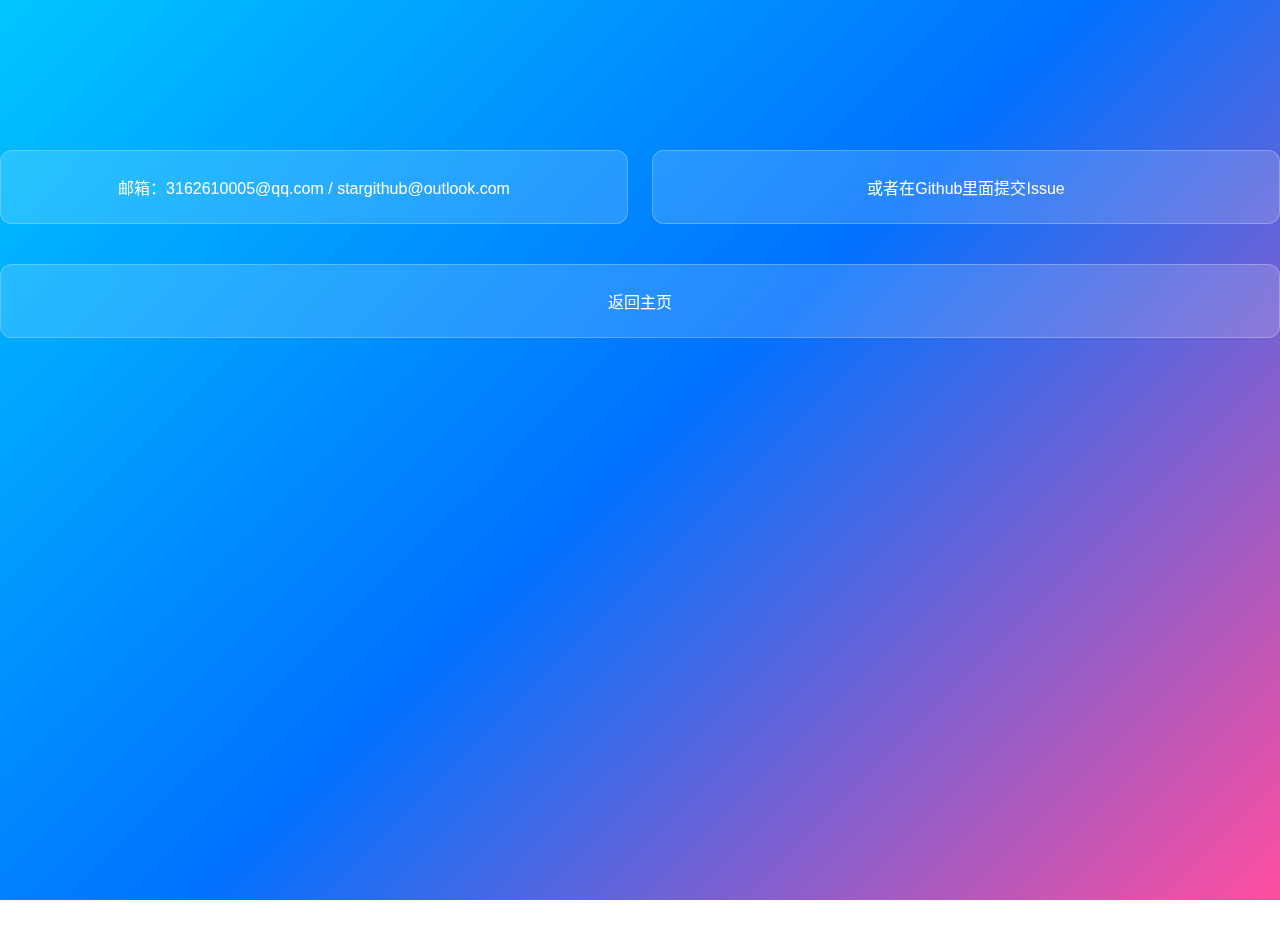
<file: contact.html>
<!DOCTYPE html>
<html lang="zh-CN">
<head>
    <meta charset="UTF-8">
    <meta name="viewport" content="width=device-width, initial-scale=1.0">
    <title>Kimi GameHub</title>
    <link rel="stylesheet" href="temple.css">
</head>
<body>
    <h1>Contact Us-联系我们</h1>
    <section class="game-grid">
    <section class="card">邮箱：3162610005@qq.com / stargithub@outlook.com</section>
    <section class="card">或者在<span class="external-link" data-href="https://github.com/ybcstar/kimigamehub">Github</span>里面提交Issue</section>
    </section>
    <section class="card link-card" data-href="index.html">返回主页</section>
    
    <script>
    // 处理外部链接和内部链接
    document.addEventListener('click', function(e) {
        var linkElement = e.target.closest('.link-card, .external-link');
        if (linkElement && linkElement.dataset.href) {
            var href = linkElement.dataset.href;
            if (linkElement.classList.contains('external-link')) {
                // 外部链接在新窗口打开
                window.open(href, '_blank');
            } else {
                // 内部链接在当前窗口打开
                try {
                    window.location.href = href;
                } catch (err) {
                    window.open(href, '_self');
                }
            }
        }
    });
    </script>
</body>
</html>
</file>
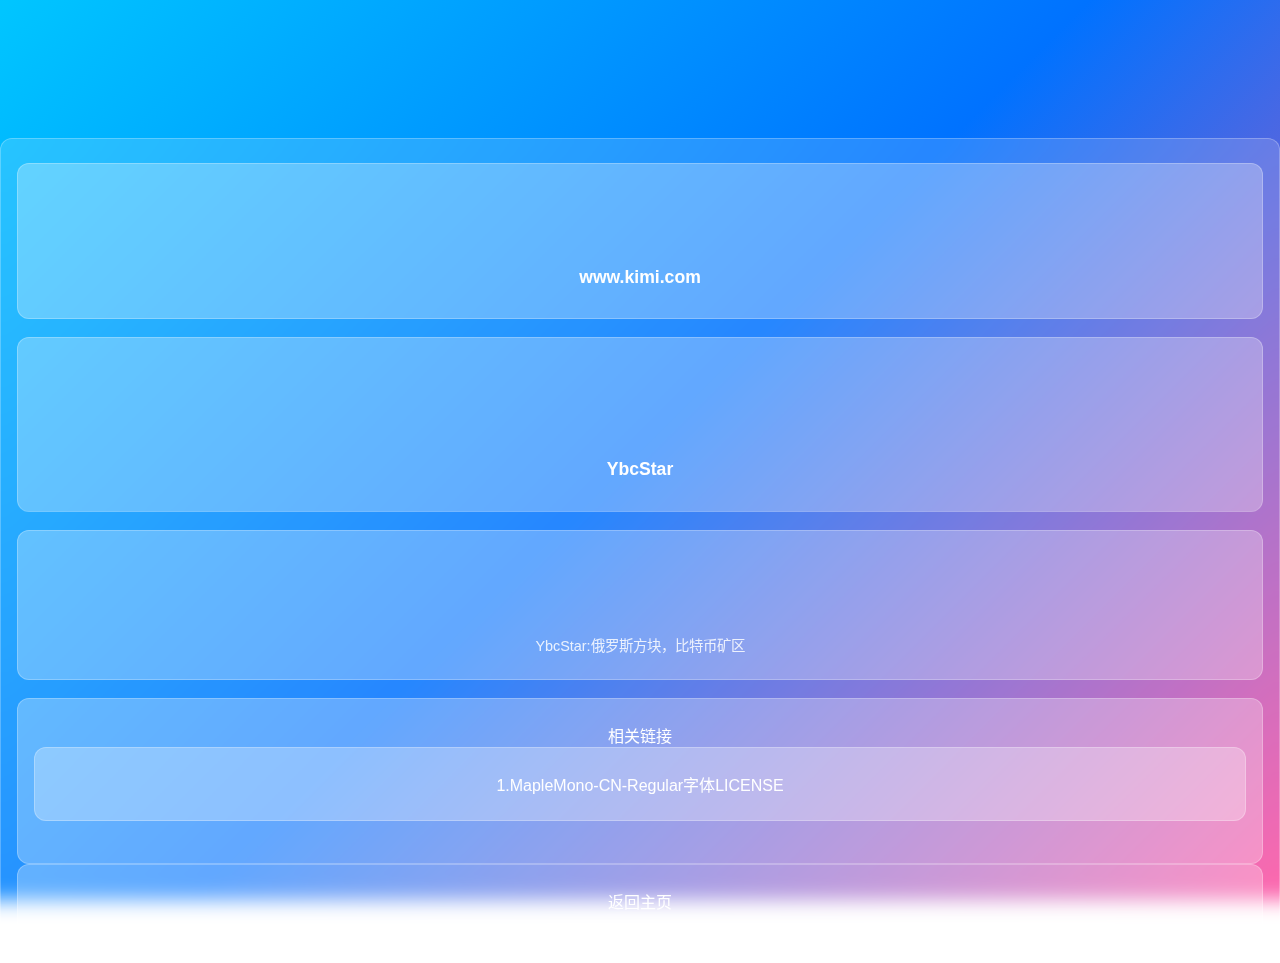
<file: credits.html>
<!DOCTYPE html>
<html lang="zh-CN">
<head>
    <meta charset="UTF-8">
    <meta name="viewport" content="width=device-width, initial-scale=1.0">
    <title>Kimi GameHub</title>
    <link rel="stylesheet" href="temple.css">
</head>
<body>
    <h1>制作组</h1>
    <section class="card">
        <section class="card external-link" data-href="https://www.kimi.com"><h2>Kimi官网<br><h3>www.kimi.com</h3></section><br>
        <section class="card external-link" data-href="https://github.com/ybcstar/"><h2>网站作者</h2><br><h3>YbcStar</h3></section><br>
        <section class="card"><h2>游戏投稿人及其作品</h2>
            <p>YbcStar:俄罗斯方块，比特币矿区</p>
        </section><br>
        <section class="card">相关链接
            <br>
            <section class="card link-card" data-href="other/LICENSE/MapleMonoFont/LICENSE.txt">1.MapleMono-CN-Regular字体LICENSE</section>
            <br>
        </section>
        <section class="card link-card" data-href="index.html">返回主页</section>
    </section>
    
    <script>
    // 统一处理所有链接点击
    document.addEventListener('click', function(e) {
        var linkElement = e.target.closest('.link-card, .external-link');
        if (linkElement && linkElement.dataset.href) {
            var href = linkElement.dataset.href;
            if (linkElement.classList.contains('external-link')) {
                // 外部链接在新窗口打开
                window.open(href, '_blank');
            } else {
                // 内部链接在当前窗口打开
                try {
                    window.location.href = href;
                } catch (err) {
                    window.open(href, '_self');
                }
            }
        }
    });
    </script>
</body>
</html>
</file>
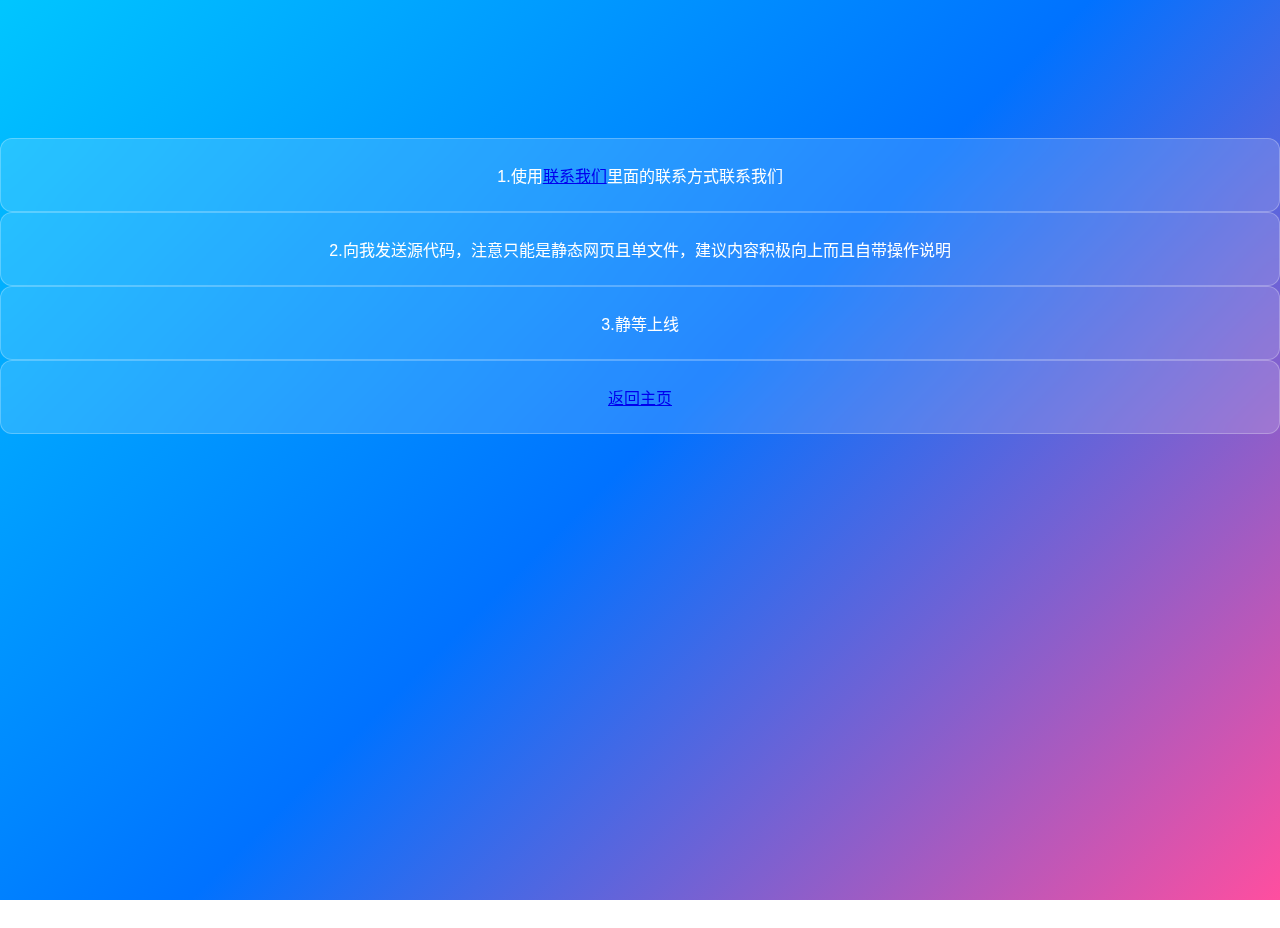
<file: get_game.html>
<!DOCTYPE html>
<html lang="zh-CN">
<head>
    <meta charset="UTF-8">
    <meta name="viewport" content="width=device-width, initial-scale=1.0">
    <title>Kimi GameHub</title>
    <link rel="stylesheet" href="temple.css">
</head>
<body>
    <h1>投稿说明</h1>
    <section class="card">1.使用<a href="contact.html">联系我们</a>里面的联系方式联系我们</section>
    <section class="card">2.向我发送源代码，注意只能是静态网页且单文件，建议内容积极向上而且自带操作说明</section>
    <section class="card">3.静等上线</section>
    <section class="card"><a href="index.html">返回主页</a></section>
</body>
</html>
</file>
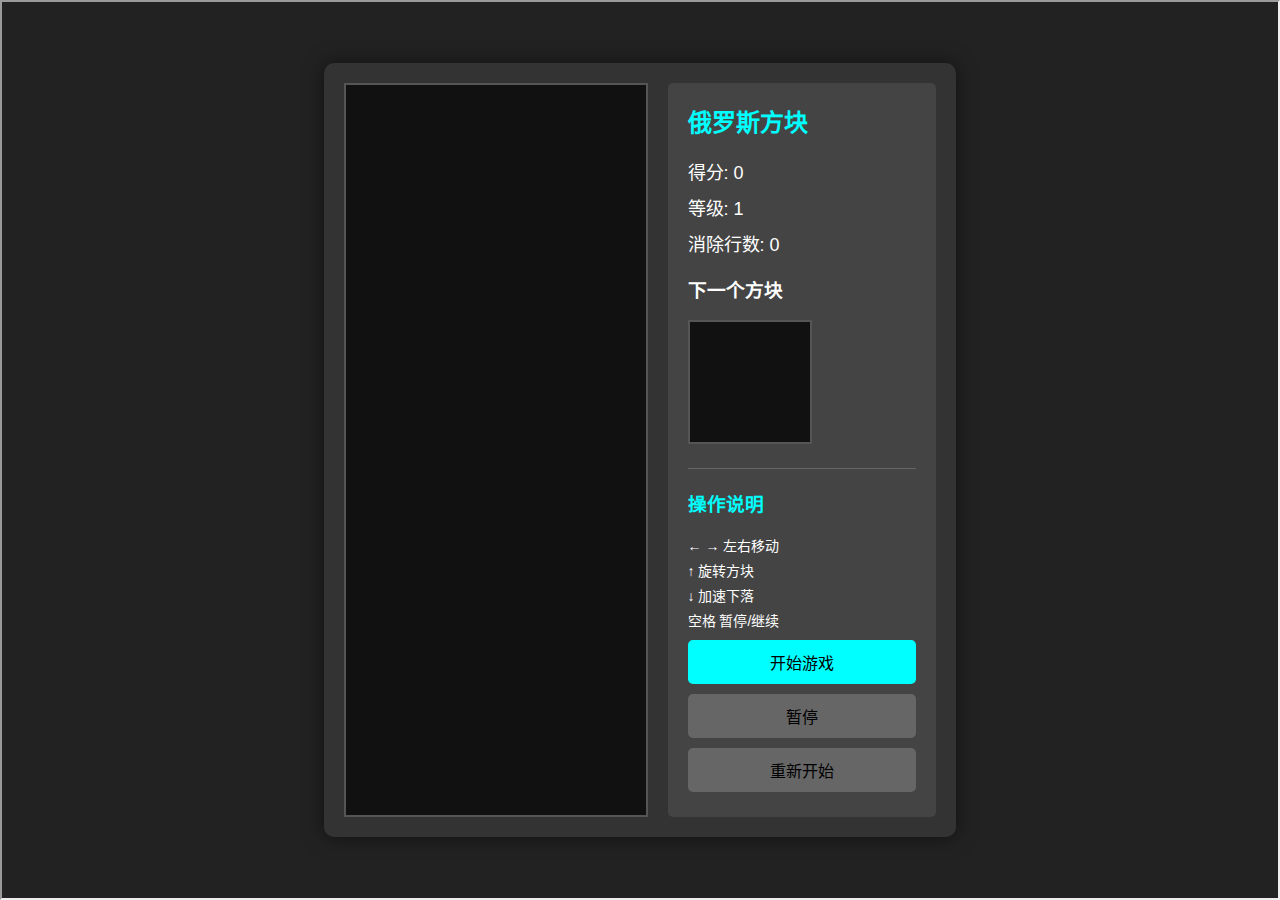
<file: games/iframe/BTCRun.html>
<!DOCTYPE html>
<html lang="zh-CN">
<head>
    <meta charset="UTF-8">
    <meta name="viewport" content="width=device-width, initial-scale=1.0">
    <title>Kimi GameHub</title>
    <link rel="stylesheet" href="..\..\temple.css">
    <link rel="stylesheet" href="iframe.css">
</head>
<body>
<iframe src="..\main\tetris.html" width=100% height=100%>
</iframe>
</body>
</file>
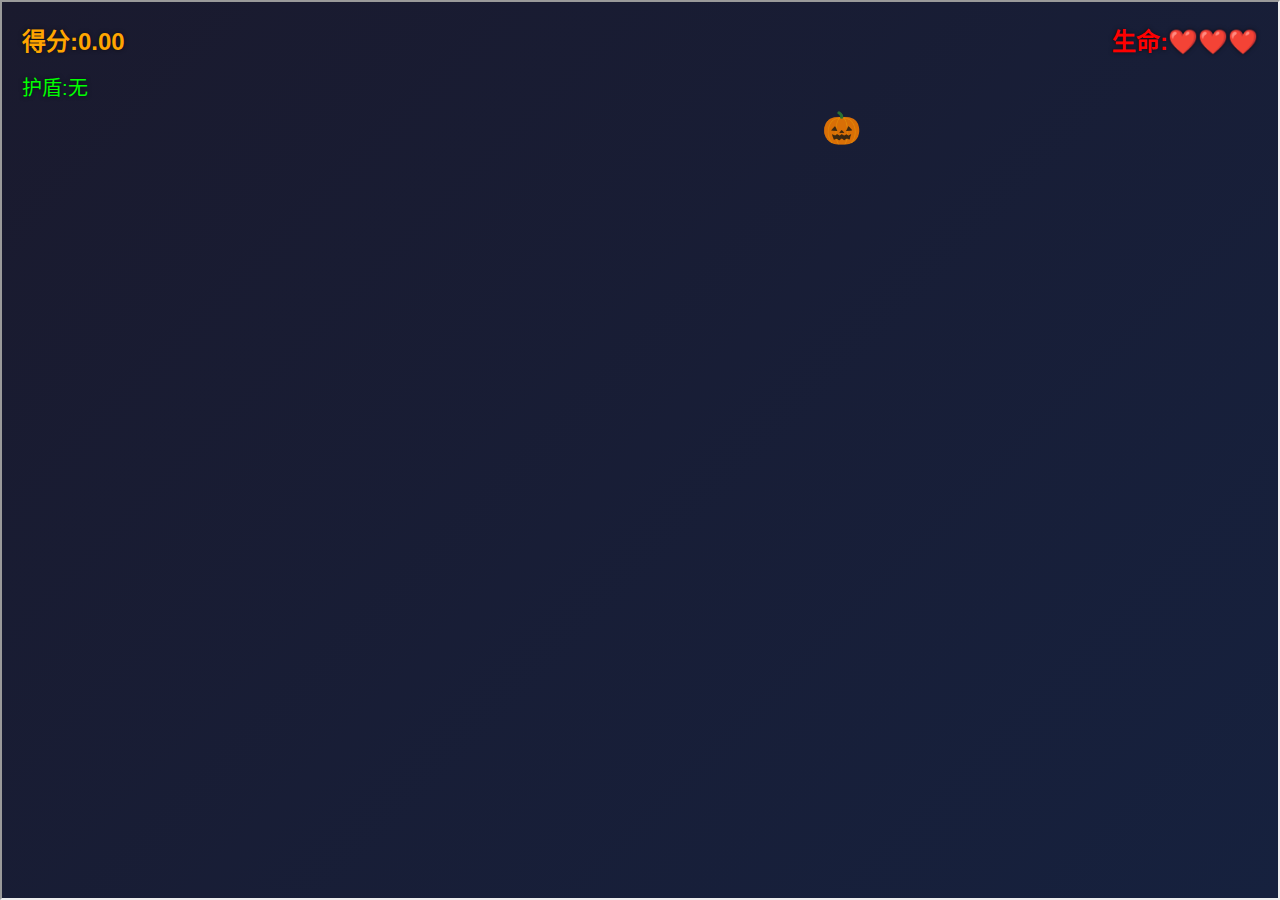
<file: games/iframe/Halloween.html>
<!DOCTYPE html>
<html lang="zh-CN">
<head>
    <meta charset="UTF-8">
    <meta name="viewport" content="width=device-width, initial-scale=1.0">
    <title>Kimi GameHub</title>
    <link rel="stylesheet" href="..\..\temple.css">
    <link rel="stylesheet" href="iframe.css">
</head>
<body>
<iframe src="..\main\Halloween.html" width=100% height=100%>
</iframe>

</body>
</file>
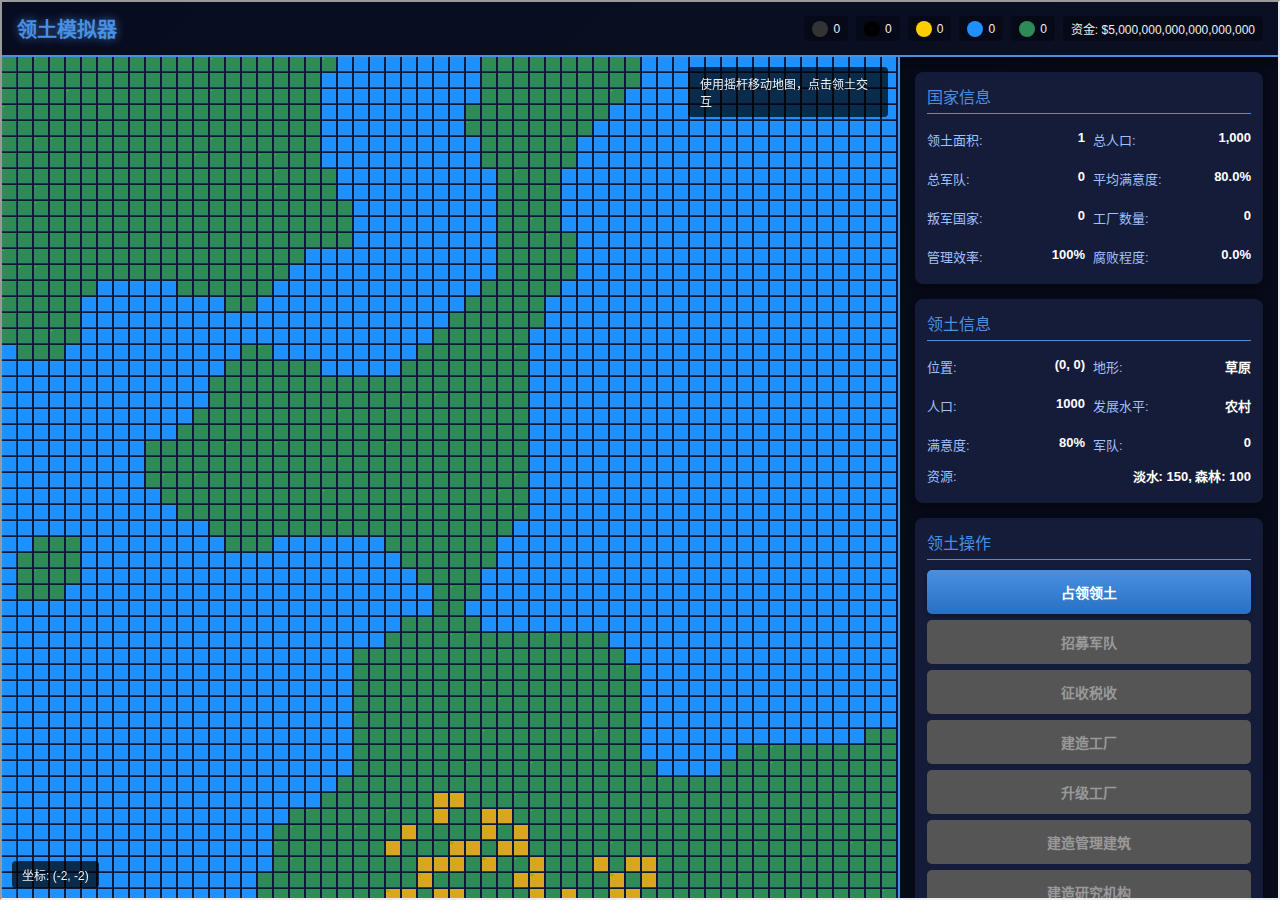
<file: games/iframe/NationalTerritorySimulator.html>
<!DOCTYPE html>
<html lang="zh-CN">
<head>
    <meta charset="UTF-8">
    <meta name="viewport" content="width=device-width, initial-scale=1.0">
    <title>Kimi GameHub</title>
    <link rel="stylesheet" href="..\..\temple.css">
    <link rel="stylesheet" href="iframe.css">
</head>
<body>
<iframe src="..\main\NationalTerritorySimulator.html" width=100% height=100%>
</iframe>
</body>
</file>
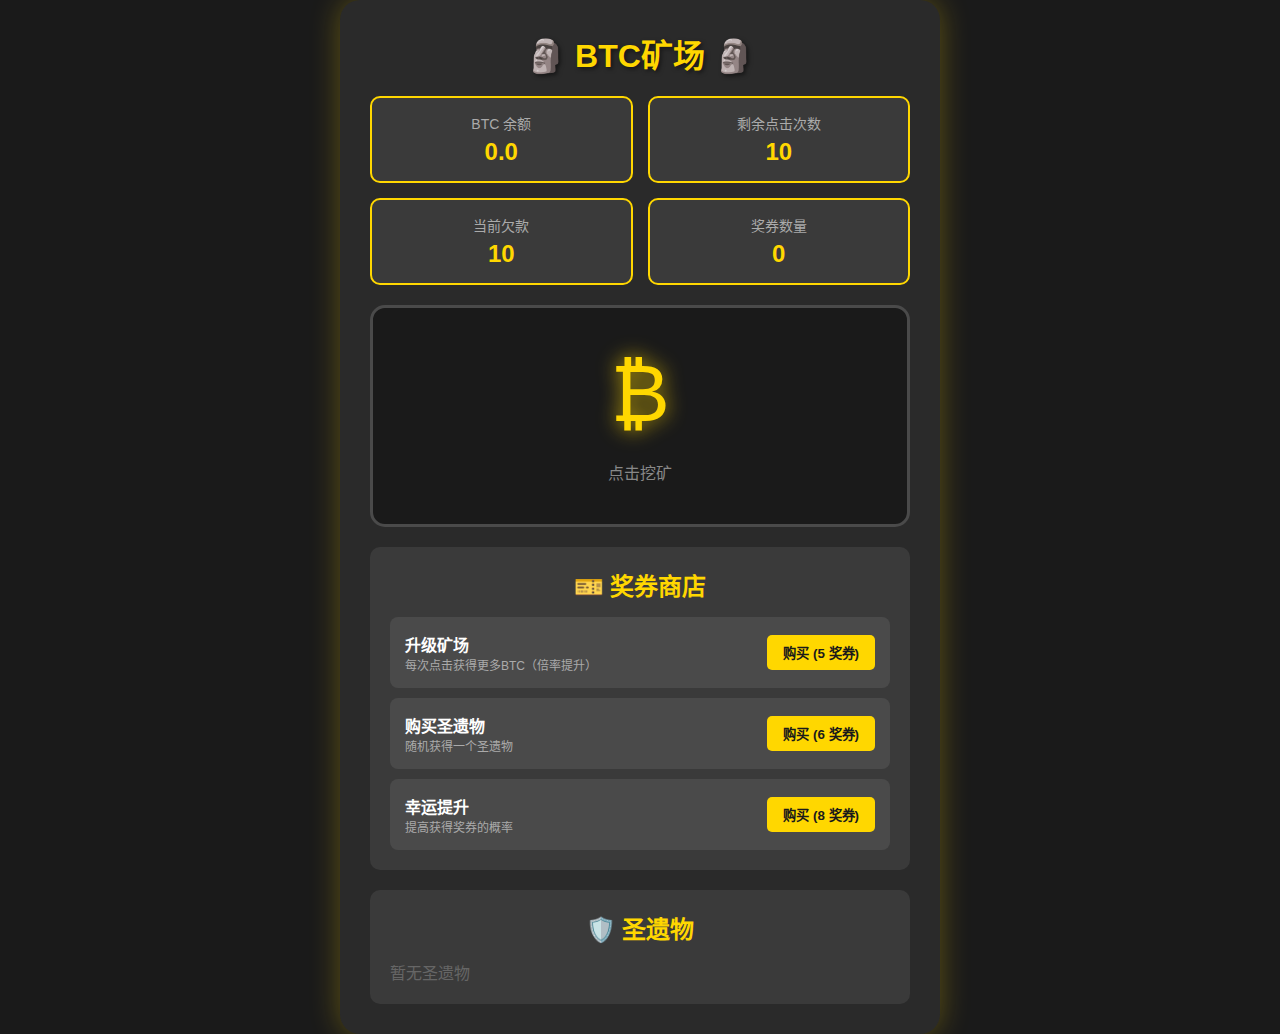
<file: games/main/BTCRun.html>
<!DOCTYPE html>
<html lang="zh-CN">
<head>
    <meta charset="UTF-8">
    <meta name="viewport" content="width=device-width, initial-scale=1.0">
    <title>BTC矿场</title>
    <style>
        * {
            margin: 0;
            padding: 0;
            box-sizing: border-box;
        }
        
        body {
            font-family: Arial, sans-serif;
            background: #1a1a1a;
            color: #fff;
            display: flex;
            justify-content: center;
            align-items: center;
            min-height: 100vh;
        }
        
        .game-container {
            background: #2a2a2a;
            border-radius: 20px;
            padding: 30px;
            box-shadow: 0 0 30px rgba(255, 215, 0, 0.3);
            max-width: 600px;
            width: 100%;
        }
        
        h1 {
            text-align: center;
            color: #ffd700;
            margin-bottom: 20px;
            text-shadow: 2px 2px 4px rgba(0,0,0,0.5);
        }
        
        .stats {
            display: grid;
            grid-template-columns: repeat(2, 1fr);
            gap: 15px;
            margin-bottom: 20px;
        }
        
        .stat-item {
            background: #3a3a3a;
            padding: 15px;
            border-radius: 10px;
            text-align: center;
            border: 2px solid #ffd700;
        }
        
        .stat-label {
            font-size: 14px;
            color: #aaa;
            margin-bottom: 5px;
        }
        
        .stat-value {
            font-size: 24px;
            font-weight: bold;
            color: #ffd700;
        }
        
        .mine-area {
            background: #1a1a1a;
            border-radius: 15px;
            padding: 40px;
            text-align: center;
            margin-bottom: 20px;
            cursor: pointer;
            transition: all 0.3s ease;
            border: 3px solid #4a4a4a;
            position: relative;
            overflow: hidden;
        }
        
        .mine-area:hover {
            border-color: #ffd700;
            transform: scale(1.02);
        }
        
        .mine-area:active {
            transform: scale(0.98);
        }
        
        .btc-icon {
            font-size: 80px;
            color: #ffd700;
            text-shadow: 0 0 20px rgba(255, 215, 0, 0.8);
            animation: pulse 2s infinite;
        }
        
        @keyframes pulse {
            0% { transform: scale(1); }
            50% { transform: scale(1.1); }
            100% { transform: scale(1); }
        }
        
        .click-effect {
            position: absolute;
            pointer-events: none;
            color: #ffd700;
            font-size: 24px;
            font-weight: bold;
            animation: float-up 1s ease-out forwards;
        }
        
        @keyframes float-up {
            0% {
                opacity: 1;
                transform: translateY(0);
            }
            100% {
                opacity: 0;
                transform: translateY(-50px);
            }
        }
        
        .shop {
            background: #3a3a3a;
            border-radius: 10px;
            padding: 20px;
            margin-top: 20px;
        }
        
        .shop h2 {
            color: #ffd700;
            margin-bottom: 15px;
            text-align: center;
        }
        
        .shop-items {
            display: grid;
            gap: 10px;
        }
        
        .shop-item {
            background: #4a4a4a;
            padding: 15px;
            border-radius: 8px;
            display: flex;
            justify-content: space-between;
            align-items: center;
            transition: all 0.3s ease;
        }
        
        .shop-item:hover {
            background: #5a5a5a;
            transform: translateX(5px);
        }
        
        .shop-item button {
            background: #ffd700;
            color: #1a1a1a;
            border: none;
            padding: 8px 16px;
            border-radius: 5px;
            cursor: pointer;
            font-weight: bold;
            transition: all 0.3s ease;
        }
        
        .shop-item button:hover {
            background: #ffed4e;
            transform: scale(1.05);
        }
        
        .shop-item button:disabled {
            background: #666;
            color: #333;
            cursor: not-allowed;
            transform: scale(1);
        }
        
        .relics {
            margin-top: 20px;
            background: #3a3a3a;
            border-radius: 10px;
            padding: 20px;
        }
        
        .relics h2 {
            color: #ffd700;
            margin-bottom: 15px;
            text-align: center;
        }
        
        .relic-list {
            display: flex;
            flex-wrap: wrap;
            gap: 10px;
        }
        
        .relic {
            background: #4a4a4a;
            padding: 10px 15px;
            border-radius: 8px;
            font-size: 14px;
            border: 2px solid #ffd700;
        }
        
        .game-over {
            position: fixed;
            top: 50%;
            left: 50%;
            transform: translate(-50%, -50%);
            background: #2a2a2a;
            padding: 40px;
            border-radius: 20px;
            text-align: center;
            box-shadow: 0 0 50px rgba(255, 0, 0, 0.5);
            display: none;
            z-index: 1000;
        }
        
        .game-over h2 {
            color: #ff4444;
            margin-bottom: 20px;
        }
        
        .game-over button {
            background: #ffd700;
            color: #1a1a1a;
            border: none;
            padding: 15px 30px;
            border-radius: 10px;
            cursor: pointer;
            font-weight: bold;
            font-size: 18px;
            transition: all 0.3s ease;
        }
        
        .game-over button:hover {
            background: #ffed4e;
            transform: scale(1.05);
        }
        
        .success {
            position: fixed;
            top: 50%;
            left: 50%;
            transform: translate(-50%, -50%);
            background: #2a2a2a;
            padding: 40px;
            border-radius: 20px;
            text-align: center;
            box-shadow: 0 0 50px rgba(0, 255, 0, 0.5);
            display: none;
            z-index: 1000;
        }
        
        .success h2 {
            color: #44ff44;
            margin-bottom: 20px;
        }
    </style>
</head>
<body>
    <div class="game-container">
        <h1>🗿 BTC矿场 🗿</h1>
        
        <div class="stats">
            <div class="stat-item">
                <div class="stat-label">BTC 余额</div>
                <div class="stat-value" id="btc">0</div>
            </div>
            <div class="stat-item">
                <div class="stat-label">剩余点击次数</div>
                <div class="stat-value" id="clicks">10</div>
            </div>
            <div class="stat-item">
                <div class="stat-label">当前欠款</div>
                <div class="stat-value" id="debt">10</div>
            </div>
            <div class="stat-item">
                <div class="stat-label">奖券数量</div>
                <div class="stat-value" id="tickets">0</div>
            </div>
        </div>
        
        <div class="mine-area" id="mineArea">
            <div class="btc-icon">₿</div>
            <p style="margin-top: 20px; color: #888;">点击挖矿</p>
        </div>
        
        <div class="shop">
            <h2>🎫 奖券商店</h2>
            <div class="shop-items">
                <div class="shop-item">
                    <div>
                        <strong>升级矿场</strong>
                        <div style="font-size: 12px; color: #aaa;">每次点击获得更多BTC（倍率提升）</div>
                    </div>
                    <button onclick="upgradeMine()">购买 (5 奖券)</button>
                </div>
                <div class="shop-item">
                    <div>
                        <strong>购买圣遗物</strong>
                        <div style="font-size: 12px; color: #aaa;">随机获得一个圣遗物</div>
                    </div>
                    <button onclick="buyRelic()">购买 (6 奖券)</button>
                </div>
                <div class="shop-item">
                    <div>
                        <strong>幸运提升</strong>
                        <div style="font-size: 12px; color: #aaa;">提高获得奖券的概率</div>
                    </div>
                    <button onclick="upgradeLuck()">购买 (8 奖券)</button>
                </div>
            </div>
        </div>
        
        <div class="relics">
            <h2>🛡️ 圣遗物</h2>
            <div class="relic-list" id="relicList">
                <div style="color: #666;">暂无圣遗物</div>
            </div>
        </div>
    </div>
    
    <div class="game-over" id="gameOver">
        <h2>游戏结束！</h2>
        <p style="margin-bottom: 20px;">你没有在规定次数内还清欠款！</p>
        <button onclick="restartGame()">重新开始</button>
    </div>
    
    <div class="success" id="success">
        <h2>恭喜通关！</h2>
        <p style="margin-bottom: 20px;">你成功还清了欠款，获得 <span id="rewardTickets">0</span> 奖券！</p>
        <button onclick="nextRound()">下一轮</button>
    </div>
    
    <script>
        let gameState = {
            btc: 0,
            clicks: 10,
            debt: 10,
            tickets: 0,
            round: 1,
            btcPerClick: 1,
            ticketChance: 0.1,
            relics: [],
            clickCount: 0
        };
        
        const relics = [
            { name: "黄金手套", effect: "btcPerClick", value: 0.5, description: "每次点击额外获得 0.5 BTC" },
            { name: "幸运戒指", effect: "ticketChance", value: 0.05, description: "奖券获得概率 +5%" },
            { name: "时间宝石", effect: "clicks", value: 3, description: "每轮额外获得 3 次点击次数" },
            { name: "财富符咒", effect: "btcMultiplier", value: 0.1, description: "所有BTC获得 +10%" },
            { name: "神秘护符", effect: "ticketBonus", value: 1, description: "还款奖励额外 +1 奖券" },
            { name: "黄金手套", effect: "btcPerClick", value: 0.5, description: "每次点击额外获得 0.5 BTC" },
            { name: "幸运戒指", effect: "ticketChance", value: 0.05, description: "奖券获得概率 +5%" },
            { name: "时间宝石", effect: "clicks", value: 3, description: "每轮额外获得 3 次点击次数" },
            { name: "财富符咒", effect: "btcMultiplier", value: 0.1, description: "所有BTC获得 +10%" },
            { name: "神秘护符", effect: "ticketBonus", value: 1, description: "还款奖励额外 +1 奖券" },
            { name: "钻石手套", effect: "btcPerClick", value: 1, description: "每次点击额外获得 1 BTC" },
            { name: "幸运之靴", effect: "ticketChance", value: 0.1, description: "奖券获得概率 +10%" },
            { name: "幸运之盔", effect: "clicks", value: 6, description: "每轮额外获得 6 次点击次数" },
            { name: "僵尸符咒", effect: "btcMultiplier", value: 0.3, description: "所有BTC获得 +20%" },
            { name: "无限护符", effect: "ticketBonus", value: 2, description: "还款奖励额外 +2 奖券" },
            { name: "黄金手套", effect: "btcPerClick", value: 0.5, description: "每次点击额外获得 0.5 BTC" },
            { name: "幸运戒指", effect: "ticketChance", value: 0.05, description: "奖券获得概率 +5%" },
            { name: "时间宝石", effect: "clicks", value: 3, description: "每轮额外获得 3 次点击次数" },
            { name: "财富符咒", effect: "btcMultiplier", value: 0.1, description: "所有BTC获得 +10%" },
            { name: "神秘护符", effect: "ticketBonus", value: 1, description: "还款奖励额外 +1 奖券" },
            { name: "黄金手套", effect: "btcPerClick", value: 0.5, description: "每次点击额外获得 0.5 BTC" },
            { name: "幸运戒指", effect: "ticketChance", value: 0.05, description: "奖券获得概率 +5%" },
            { name: "时间宝石", effect: "clicks", value: 3, description: "每轮额外获得 3 次点击次数" },
            { name: "财富符咒", effect: "btcMultiplier", value: 0.1, description: "所有BTC获得 +10%" },
            { name: "神秘护符", effect: "ticketBonus", value: 1, description: "还款奖励额外 +1 奖券" },
            { name: "钻石手套", effect: "btcPerClick", value: 1, description: "每次点击额外获得 1 BTC" },
            { name: "幸运之靴", effect: "ticketChance", value: 0.1, description: "奖券获得概率 +10%" },
            { name: "幸运之盔", effect: "clicks", value: 6, description: "每轮额外获得 6 次点击次数" },
            { name: "僵尸符咒", effect: "btcMultiplier", value: 0.3, description: "所有BTC获得 +20%" },
            { name: "无限护符", effect: "ticketBonus", value: 2, description: "还款奖励额外 +2 奖券" },
            { name: "黄金手套", effect: "btcPerClick", value: 0.5, description: "每次点击额外获得 0.5 BTC" },
            { name: "幸运戒指", effect: "ticketChance", value: 0.05, description: "奖券获得概率 +5%" },
            { name: "时间宝石", effect: "clicks", value: 3, description: "每轮额外获得 3 次点击次数" },
            { name: "财富符咒", effect: "btcMultiplier", value: 0.1, description: "所有BTC获得 +10%" },
            { name: "神秘护符", effect: "ticketBonus", value: 1, description: "还款奖励额外 +1 奖券" },
            { name: "黄金手套", effect: "btcPerClick", value: 0.5, description: "每次点击额外获得 0.5 BTC" },
            { name: "幸运戒指", effect: "ticketChance", value: 0.05, description: "奖券获得概率 +5%" },
            { name: "时间宝石", effect: "clicks", value: 3, description: "每轮额外获得 3 次点击次数" },
            { name: "财富符咒", effect: "btcMultiplier", value: 0.1, description: "所有BTC获得 +10%" },
            { name: "神秘护符", effect: "ticketBonus", value: 1, description: "还款奖励额外 +1 奖券" },
            { name: "钻石手套", effect: "btcPerClick", value: 1, description: "每次点击额外获得 1 BTC" },
            { name: "幸运之靴", effect: "ticketChance", value: 0.1, description: "奖券获得概率 +10%" },
            { name: "幸运之盔", effect: "clicks", value: 6, description: "每轮额外获得 6 次点击次数" },
            { name: "僵尸符咒", effect: "btcMultiplier", value: 0.3, description: "所有BTC获得 +20%" },
            { name: "无限护符", effect: "ticketBonus", value: 2, description: "还款奖励额外 +2 奖券" },
            { name: "黄金手套", effect: "btcPerClick", value: 0.5, description: "每次点击额外获得 0.5 BTC" },
            { name: "幸运戒指", effect: "ticketChance", value: 0.05, description: "奖券获得概率 +5%" },
            { name: "时间宝石", effect: "clicks", value: 3, description: "每轮额外获得 3 次点击次数" },
            { name: "财富符咒", effect: "btcMultiplier", value: 0.1, description: "所有BTC获得 +10%" },
            { name: "神秘护符", effect: "ticketBonus", value: 1, description: "还款奖励额外 +1 奖券" },
            { name: "黄金手套", effect: "btcPerClick", value: 0.5, description: "每次点击额外获得 0.5 BTC" },
            { name: "幸运戒指", effect: "ticketChance", value: 0.05, description: "奖券获得概率 +5%" },
            { name: "时间宝石", effect: "clicks", value: 3, description: "每轮额外获得 3 次点击次数" },
            { name: "财富符咒", effect: "btcMultiplier", value: 0.1, description: "所有BTC获得 +10%" },
            { name: "神秘护符", effect: "ticketBonus", value: 1, description: "还款奖励额外 +1 奖券" },
            { name: "钻石手套", effect: "btcPerClick", value: 1, description: "每次点击额外获得 1 BTC" },
            { name: "幸运之靴", effect: "ticketChance", value: 0.1, description: "奖券获得概率 +10%" },
            { name: "幸运之盔", effect: "clicks", value: 6, description: "每轮额外获得 6 次点击次数" },
            { name: "僵尸符咒", effect: "btcMultiplier", value: 0.3, description: "所有BTC获得 +20%" },
            { name: "无限护符", effect: "ticketBonus", value: 2, description: "还款奖励额外 +2 奖券" },
            { name: "秘密手套", effect: "btcPerClick", value: 100, description: "每次点击额外获得 100 BTC" },
            { name: "秘密之靴", effect: "ticketChance", value: 1, description: "奖券获得概率 +100%" },
            { name: "秘密之盔", effect: "clicks", value: 12, description: "每轮额外获得 12 次点击次数" },
            { name: "秘密符咒", effect: "btcMultiplier", value: 2, description: "所有BTC获得 +200%" },
            { name: "秘密护符", effect: "ticketBonus", value: 20, description: "还款奖励额外 +20 奖券" },
        ];
        
        function updateDisplay() {
            document.getElementById('btc').textContent = gameState.btc.toFixed(1);
            document.getElementById('clicks').textContent = gameState.clicks;
            document.getElementById('debt').textContent = gameState.debt;
            document.getElementById('tickets').textContent = gameState.tickets;
            
            if (gameState.clicks <= 0 && gameState.btc < gameState.debt) {
                document.getElementById('gameOver').style.display = 'block';
            } else if (gameState.btc >= gameState.debt) {
                let reward = Math.floor(gameState.debt / 2) + gameState.relics.filter(r => r.effect === 'ticketBonus').length;
                document.getElementById('rewardTickets').textContent = reward;
                document.getElementById('success').style.display = 'block';
            }
        }
        
        function mine(e) {
            if (gameState.clicks <= 0) return;
            
            gameState.clicks--;
            gameState.clickCount++;
            
            let btcGained = gameState.btcPerClick;
            
            // 应用圣遗物效果
            gameState.relics.forEach(relic => {
                if (relic.effect === 'btcPerClick') {
                    btcGained += relic.value;
                } else if (relic.effect === 'btcMultiplier') {
                    btcGained *= (1 + relic.value);
                }
            });
            
            gameState.btc += btcGained;
            
            // 创建点击效果
            const effect = document.createElement('div');
            effect.className = 'click-effect';
            effect.textContent = `+${btcGained.toFixed(1)} BTC`;
            effect.style.left = e.offsetX + 'px';
            effect.style.top = e.offsetY + 'px';
            e.target.appendChild(effect);
            setTimeout(() => effect.remove(), 1000);
            
            // 奖券概率
            if (Math.random() < gameState.ticketChance) {
                gameState.tickets++;
                const ticketEffect = document.createElement('div');
                ticketEffect.className = 'click-effect';
                ticketEffect.textContent = '+1 奖券！';
                ticketEffect.style.left = (e.offsetX + 50) + 'px';
                ticketEffect.style.top = e.offsetY + 'px';
                ticketEffect.style.color = '#ff6b6b';
                e.target.appendChild(ticketEffect);
                setTimeout(() => ticketEffect.remove(), 1000);
            }
            
            updateDisplay();
        }
        
        function upgradeMine() {
            if (gameState.tickets >= 5) {
                gameState.tickets -= 5;
                gameState.btcPerClick = Math.max(1, gameState.btcPerClick * 1.5);
                updateDisplay();
            }
        }
        
        function buyRelic() {
            if (gameState.tickets >= 6) {
                gameState.tickets -= 6;
                const relic = relics[Math.floor(Math.random() * relics.length)];
                gameState.relics.push({...relic});
                updateRelicDisplay();
                updateDisplay();
            }
        }
        
        function upgradeLuck() {
            if (gameState.tickets >= 8) {
                gameState.tickets -= 8;
                gameState.ticketChance += 0.05;
                updateDisplay();
            }
        }
        
        function updateRelicDisplay() {
            const relicList = document.getElementById('relicList');
            if (gameState.relics.length === 0) {
                relicList.innerHTML = '<div style="color: #666;">暂无圣遗物</div>';
            } else {
                relicList.innerHTML = gameState.relics.map(relic => 
                    `<div class="relic">${relic.name}: ${relic.description}</div>`
                ).join('');
            }
        }
        
        function restartGame() {
            gameState = {
                btc: 0,
                clicks: 10,
                debt: 10,
                tickets: 0,
                round: 1,
                btcPerClick: 1,
                ticketChance: 0.1,
                relics: [],
                clickCount: 0
            };
            document.getElementById('gameOver').style.display = 'none';
            updateDisplay();
            updateRelicDisplay();
        }
        
        function nextRound() {
            let reward = Math.floor(gameState.debt / 2) + gameState.relics.filter(r => r.effect === 'ticketBonus').length;
            gameState.tickets += reward;
            
            gameState.round++;
            let newDebt = gameState.debt * ((((gameState.round + 0.5)/2+gameState.ticketChance+(relics.length)/2))/6 + (gameState.debt / (gameState.round - 1)))/8;
            gameState.debt = Math.floor(newDebt);
            gameState.btc = 0;
            gameState.clicks = 15 + gameState.relics.filter(r => r.effect === 'clicks').length * 4;

            document.getElementById('success').style.display = 'none';
            updateDisplay();
        }
        
        document.getElementById('mineArea').addEventListener('click', mine);
        updateDisplay();
    </script>
</body>
</html>
</file>
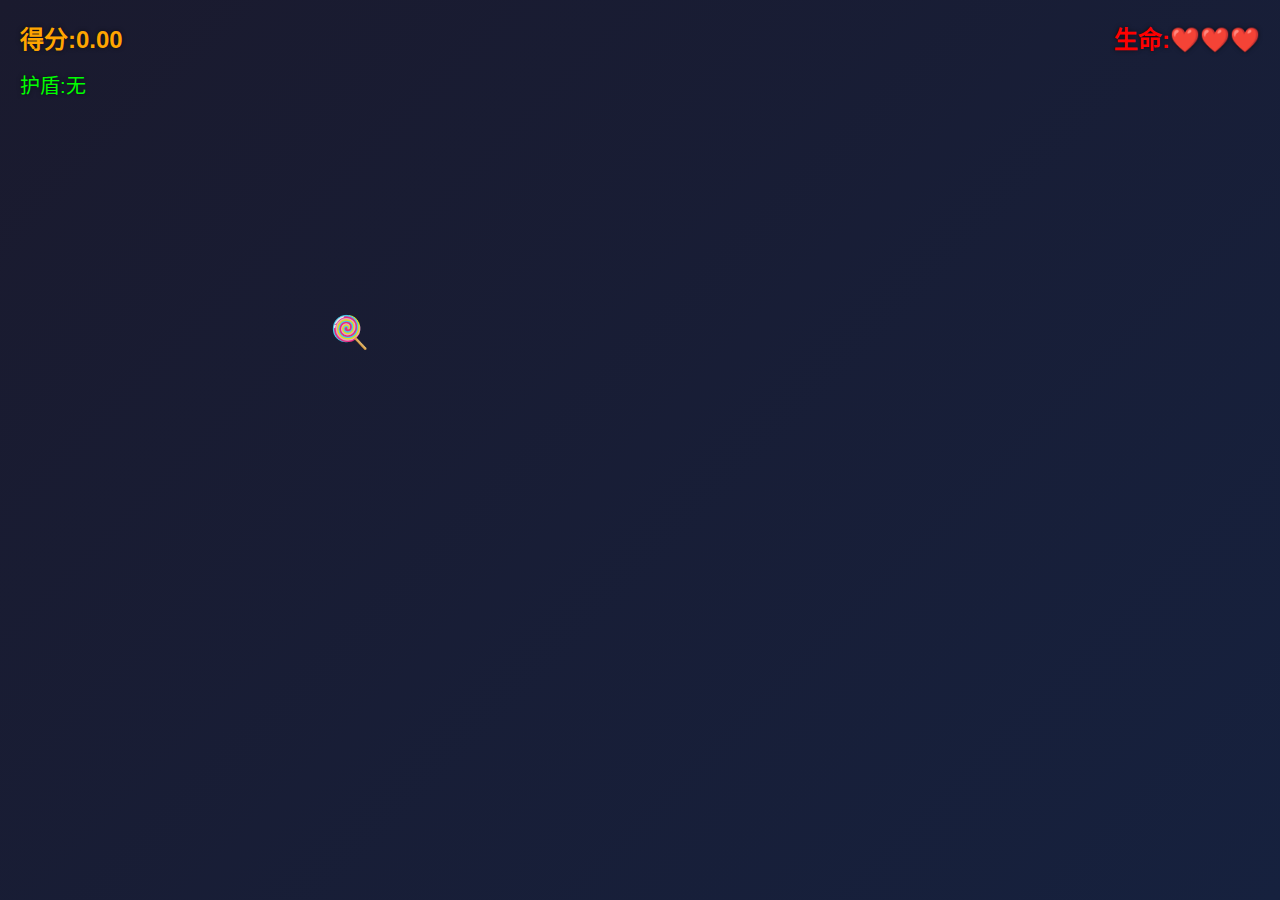
<file: games/main/Halloween.html>
<!DOCTYPE html>
<html lang="zh-CN">
<head>
    <meta charset="UTF-8">
    <meta name="viewport" content="width=device-width, initial-scale=1.0">
    <title>不给糖就捣蛋</title>
    <style>
        body{
            margin:0;
            padding:0;
            background:linear-gradient(135deg,#1a1a2e,#16213e);
            font-family:Arial, sans-serif;
            overflow:hidden;
            height:100vh;
            user-select:none;
        }
        #gameContainer{
            position:relative;
            width:100vw;
            height:100vh;
        }
        #scoreBoard,#lives{
            position:absolute;
            top:20px;
            color:#fff;
            font-size:24px;
            font-weight:bold;
            text-shadow:0 0 4px rgba(0,0,0,.6);
        }
        #scoreBoard{left:20px;color:orange;}
        #lives{right:20px;color:red;}
        /* 新增：护盾状态提示 */
        #shield{
            position:absolute;
            top:70px;
            left:20px;
            color:#0f0;
            font-size:20px;
            text-shadow:0 0 4px rgba(0,0,0,.6);
        }
        .item{
            position:absolute;
            font-size:42px;
            cursor:pointer;
            transition:opacity .1s linear;
            transform:scale(0.75);     /* 全局 scale *= 0.75 */
        }
        .float{
            animation:float 3s ease-in-out infinite;
        }
        @keyframes float{
            0%,100%{transform:scale(0.75) translateY(0);}
            50%{transform:scale(0.75) translateY(-8px);}
        }
        #gameOver{
            position:absolute;
            top:50%;left:50%;
            transform:translate(-50%,-50%);
            background:rgba(0,0,0,.85);
            color:#fff;
            padding:30px 40px;
            border-radius:10px;
            text-align:center;
            display:none;
        }
        #gameOver h2{color:orange;margin-bottom:15px;}
        #restartBtn{
            background:orange;
            color:#000;
            border:none;
            padding:10px 20px;
            font-size:18px;
            border-radius:5px;
            cursor:pointer;
            margin-top:15px;
        }
        #restartBtn:hover{background:darkorange;}
    </style>
</head>
<body>
    <div id="gameContainer">
        <div id="scoreBoard">得分:<span id="score">0.00</span></div>
        <div id="lives">生命:<span id="lifeCount">❤️❤️❤️</span></div>
        <div id="shield">护盾:<span id="shieldStatus">无</span></div>
        <div id="gameOver">
            <h2>游戏结束！</h2>
            <p>最终得分:<span id="finalScore">0.00</span></p>
            <button id="restartBtn">重新开始</button>
        </div>
    </div>

    <script>
        let score=0, lives=3, gameRunning=true;
        let shieldActive=false;          // 是否处于护盾状态
        const emojis={candy1:'🍬',candy2:'🍭',choco:'🍫',ghost:'👻',pumpkin:'🎃'};
        const basePts={candy1:5,candy2:5,choco:20,ghost:0,pumpkin:0};
        const container=document.getElementById('gameContainer');
        const scoreEl=document.getElementById('score');
        const lifeEl=document.getElementById('lifeCount');
        const shieldEl=document.getElementById('shieldStatus');
        const gameOverEl=document.getElementById('gameOver');
        const finalScoreEl=document.getElementById('finalScore');
        const restartBtn=document.getElementById('restartBtn');

        function rand(min,max){return Math.floor(Math.random()*(max-min+1))+min;}
        function choice(arr){return arr[Math.floor(Math.random()*arr.length)];}
        function shuffle(arr){
            for(let i=arr.length-1;i>0;i--){
                const j=Math.floor(Math.random()*(i+1));
                [arr[i],arr[j]]=[arr[j],arr[i]];
            }
            return arr;
        }
        function updateLives(){lifeEl.textContent='❤️'.repeat(lives);}
        function updateShield(status){shieldEl.textContent=status?'已激活':'无';}

        function gameOver(){
            gameRunning=false;
            finalScoreEl.textContent=score.toFixed(2);
            gameOverEl.style.display='block';
        }

        function spawnBatch(){
            if(!gameRunning)return;
            const n=rand(1,6);
            // 加入南瓜道具
            const types=['candy1','candy2','choco','ghost','pumpkin'];
            for(let i=0;i<n;i++){
                const t=choice(types);
                createItem(t);
            }
        }

        function createItem(type){
            const el=document.createElement('div');
            el.className='item';
            el.textContent=emojis[type];
            el.dataset.type=type;
            el.dataset.base=basePts[type];

            const maxX=window.innerWidth-50;
            const maxY=window.innerHeight-50;
            let x=rand(0,maxX),y=rand(0,maxY);
            el.style.left=x+'px';
            el.style.top=y+'px';

            if(type==='ghost'){
                ghostAI(el,x,y,maxX,maxY);
            }else if(type!=='pumpkin'){
                el.classList.add('float');
            }

            // 透明度递减
            const lifetime= type==='ghost'? rand(10000,14000): rand(4000,7000);
            let start=performance.now();
            const fade=()=>{
                const now=performance.now();
                const p=(now-start)/lifetime;
                if(p>=1){el.remove();return;}
                el.style.opacity=1-p;
                requestAnimationFrame(fade);
            };requestAnimationFrame(fade);

            // 点击逻辑
            el.addEventListener('click',e=>{
                e.stopPropagation();
                const op=parseFloat(el.style.opacity)||1;
                if(type==='ghost'){
                    if(shieldActive){
                        // 消耗护盾，不扣血
                        shieldActive=false;
                        updateShield(false);
                    }else{
                        lives--;
                        updateLives();
                        if(lives<=0)gameOver();
                    }
                }else if(type==='pumpkin'){
                    // 激活护盾
                    shieldActive=true;
                    updateShield(true);
                }else{
                    score+=basePts[type]*op;
                    scoreEl.textContent=score.toFixed(2);
                }
                el.remove();
            });

            container.appendChild(el);
        }

        function ghostAI(el,startX,startY,maxX,maxY){
            let currentX=startX,currentY=startY;
            let targetIdx=0;
            let targets=[];

            function generateTargets(){
                targets=[];
                document.querySelectorAll('.item').forEach(item=>{
                    if(item.dataset.type!=='ghost'){
                        const r=item.getBoundingClientRect();
                        const cx=r.left+r.width/2;
                        const cy=r.top+r.height/2;
                        const offX=rand(-10,11);
                        const offY=rand(-10,11);
                        targets.push({x:cx+offX,y:cy+offY});
                    }
                });
                shuffle(targets);
                targetIdx=0;
            }

            function moveStep(){
                if(!document.body.contains(el))return;
                if(targets.length===0||targetIdx>=targets.length){
                    generateTargets();
                }
                if(targets.length===0){
                    currentX+=rand(-2,3);
                    currentY+=rand(-2,3);
                }else{
                    const tgt=targets[targetIdx];
                    const dx=tgt.x-currentX;
                    const dy=tgt.y-currentY;
                    const dist=Math.hypot(dx,dy);
                    if(dist<10){
                        targetIdx++;
                    }else{
                        const speed=1.5;
                        currentX+=(dx/dist)*speed;
                        currentY+=(dy/dist)*speed;
                    }
                }
                if(currentX<0)currentX=0;
                if(currentX>maxX)currentX=maxX;
                if(currentY<0)currentY=0;
                if(currentY>maxY)currentY=maxY;
                el.style.left=currentX+'px';
                el.style.top=currentY+'px';
                requestAnimationFrame(moveStep);
            }
            generateTargets();
            requestAnimationFrame(moveStep);
        }

        function restart(){
            score=0;lives=3;gameRunning=true;
            shieldActive=false;
            scoreEl.textContent='0.00';
            updateLives();
            updateShield(false);
            gameOverEl.style.display='none';
            document.querySelectorAll('.item').forEach(i=>i.remove());
            run();
        }
        restartBtn.addEventListener('click',restart);

        function run(){
            const next=()=>{
                if(!gameRunning)return;
                spawnBatch();
                setTimeout(next,rand(1000,2500));
            };next();
        }
        run();
    </script>
</body>
</html>
</file>
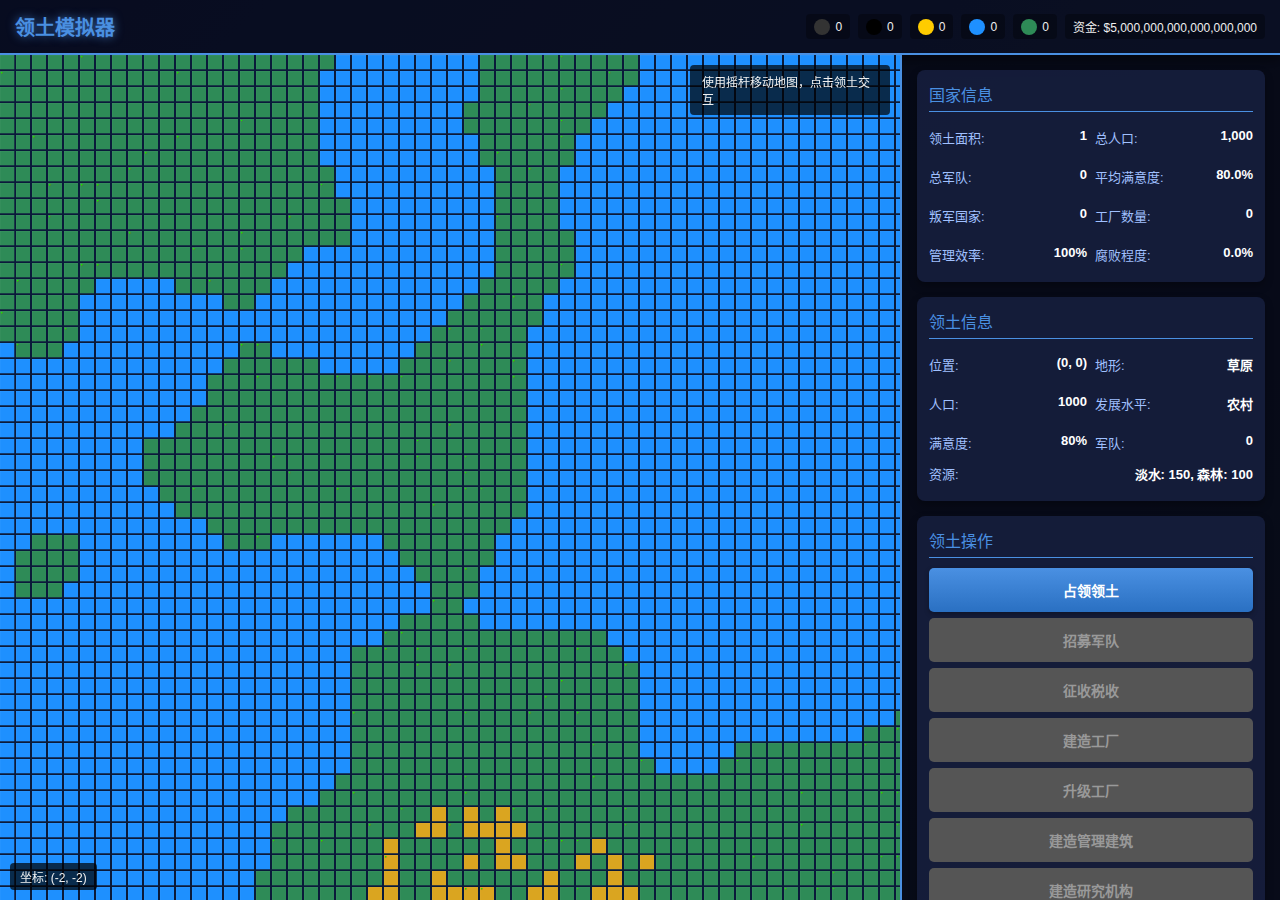
<file: games/main/NationalTerritorySimulator.html>
<!DOCTYPE html>
<html lang="zh-CN">
<head>
    <meta charset="UTF-8">
    <meta name="viewport" content="width=device-width, initial-scale=1.0, maximum-scale=1.0, user-scalable=no">
    <title>国家领土模拟器 - 工厂系统与国家管理版</title>
    <style>
        /* 样式部分与原文一致，仅做压缩整理，保持功能不变 */
        *{margin:0;padding:0;box-sizing:border-box;font-family:'Segoe UI',Tahoma,Geneva,Verdana,sans-serif;-webkit-tap-highlight-color:transparent;-webkit-touch-callout:none;-webkit-user-select:none;user-select:none}
        body{background:linear-gradient(135deg,#1a2a6c,#2a3a7c);color:#f0f0f0;overflow:hidden;height:100vh;display:flex;flex-direction:column;touch-action:none}
        .header{background:rgba(0,0,0,.7);padding:12px 15px;display:flex;justify-content:space-between;align-items:center;border-bottom:2px solid #4a90e2;box-shadow:0 4px 12px rgba(0,0,0,.5);flex-shrink:0}
        .game-title{font-size:20px;font-weight:bold;color:#4a90e2;text-shadow:0 0 10px rgba(74,144,226,.7)}
        .resources{display:flex;flex-wrap:wrap;gap:8px;justify-content:flex-end}
        .resource-item{display:flex;align-items:center;gap:5px;padding:4px 8px;background:rgba(0,0,0,.3);border-radius:4px;font-size:12px}
        .resource-icon{width:16px;height:16px;border-radius:50%}
        .coal-icon{background:#333}
        .oil-icon{background:#000}
        .gas-icon{background:#fc0}
        .water-icon{background:#1e90ff}
        .forest-icon{background:#2e8b57}
        .game-container{display:flex;flex:1;overflow:hidden;flex-direction:column}
        .map-container{flex:1;position:relative;overflow:hidden;background:#0a1a3a;touch-action:none}
        .map-canvas{position:absolute;top:0;left:0;transform-origin:0 0;will-change:transform}
        .territory{position:absolute;width:90px;height:90px;border:1px solid rgba(255,255,255,.3);cursor:pointer;transition:all .2s;display:flex;align-items:center;justify-content:center;font-size:12px;font-weight:bold;text-shadow:1px 1px 1px rgba(0,0,0,.7);box-sizing:border-box}
        .territory:hover{border:1px solid rgba(255,255,255,.7);z-index:10}
        .territory.selected{border:3px solid #ffcc00;box-shadow:0 0 15px #ffcc00;z-index:10}
        .territory.has-factory::after{content:'🏭';position:absolute;bottom:2px;right:2px;font-size:14px}
        .territory.has-management::after{content:'🏛️';position:absolute;bottom:2px;left:2px;font-size:14px}
        .territory.has-research::after{content:'🔬';position:absolute;top:2px;left:2px;font-size:14px}
        .territory.has-anti-corruption::after{content:'⚖️';position:absolute;top:2px;right:2px;font-size:14px}
        .territory.grassland{background:#2e8b57}
        .territory.grassland.owned{background:#1e6b47;border:2px solid #0a4d2e}
        .territory.grassland.rebel{background:#8b2e2e;border:2px solid #5a1a1a}
        .territory.desert{background:#daa520}
        .territory.desert.owned{background:#ba8520;border:2px solid #8a6510}
        .territory.desert.rebel{background:#8b5a2e;border:2px solid #5a3a1a}
        .territory.ocean{background:#1e90ff}
        .territory.ocean.owned{background:#0e70df;border:2px solid #0a50af}
        .territory.ocean.rebel{background:#2e5a8b;border:2px solid #1a3a6a}
        .population-indicator{position:absolute;top:5px;left:5px;width:10px;height:10px;background:#f44;border-radius:50%;box-shadow:0 0 5px #f00;transition:all .3s}
        .population-indicator.small{width:8px;height:8px}
        .population-indicator.medium{width:10px;height:10px}
        .population-indicator.large{width:12px;height:12px}
        .population-indicator.huge{width:14px;height:14px}
        .info-panel{width:100%;background:rgba(0,0,0,.8);padding:15px;overflow-y:auto;border-top:2px solid #4a90e2;display:flex;flex-direction:column;gap:15px;max-height:40vh;flex-shrink:0}
        .panel-section{background:rgba(30,40,80,.6);border-radius:8px;padding:12px;box-shadow:0 4px 8px rgba(0,0,0,.3)}
        .panel-title{color:#4a90e2;margin-bottom:10px;font-size:16px;border-bottom:1px solid #4a90e2;padding-bottom:5px}
        .info-grid{display:grid;grid-template-columns:1fr 1fr;gap:8px}
        .info-row{display:flex;justify-content:space-between;margin:6px 0;font-size:13px}
        .info-label{color:#a0c0ff}
        .info-value{color:#fff;font-weight:bold}
        .warning{color:#ff6b6b}
        .good{color:#6bff6b}
        .action-button{display:block;width:100%;padding:12px;margin:6px 0;background:linear-gradient(to bottom,#4a90e2,#2a70c2);color:#fff;border:none;border-radius:5px;cursor:pointer;font-size:14px;font-weight:bold;transition:all .2s;box-shadow:0 2px 5px rgba(0,0,0,.3)}
        .action-button:hover{background:linear-gradient(to bottom,#5aa0f2,#3a80d2);transform:translateY(-2px);box-shadow:0 4px 8px rgba(0,0,0,.4)}
        .action-button:active{transform:translateY(0)}
        .action-button:disabled{background:#555;color:#999;cursor:not-allowed;transform:none;box-shadow:none}
        .factory-button{background:linear-gradient(to bottom,#e24a4a,#c22a2a)}
        .factory-button:hover{background:linear-gradient(to bottom,#f25a5a,#d23a3a)}
        .management-button{background:linear-gradient(to bottom,#4ae24a,#2ac22a)}
        .management-button:hover{background:linear-gradient(to bottom,#5af25a,#3ad23a)}
        .anti-corruption-button{background:linear-gradient(to bottom,#e2e24a,#c2c22a)}
        .anti-corruption-button:hover{background:linear-gradient(to bottom,#f2f25a,#d2d23a)}
        .resources-grid{display:grid;grid-template-columns:1fr 1fr;gap:8px;margin-top:8px}
        .notification{position:fixed;bottom:20px;left:50%;transform:translateX(-50%);padding:12px 24px;background:rgba(0,0,0,.8);color:#fff;border-radius:5px;z-index:1000;opacity:0;transition:opacity .3s;box-shadow:0 4px 12px rgba(0,0,0,.5);border-left:4px solid #4a90e2;max-width:90%;text-align:center}
        .notification.show{opacity:1}
        .coordinates{position:absolute;bottom:10px;left:10px;background:rgba(0,0,0,.7);padding:5px 10px;border-radius:4px;font-size:12px;z-index:50}
        .instructions{position:absolute;top:10px;right:10px;background:rgba(0,0,0,.7);padding:8px 12px;border-radius:4px;font-size:12px;max-width:200px;z-index:50}
        .joystick-area{position:absolute;bottom:20px;right:20px;width:120px;height:120px;border-radius:50%;background:rgba(0,0,0,.5);border:2px solid #4a90e2;z-index:50;display:flex;align-items:center;justify-content:center}
        .joystick{width:40px;height:40px;border-radius:50%;background:rgba(74,144,226,.7);position:absolute;transition:transform .1s}
        @media (min-width:768px){.game-container{flex-direction:row}.info-panel{width:380px;max-height:none;border-top:none;border-left:2px solid #4a90e2}.joystick-area{display:none}}
        @media (max-width:480px){.header{padding:10px}.game-title{font-size:18px}.resource-item{font-size:10px;padding:3px 6px}}
    </style>
</head>
<body>
    <div class="header">
        <div class="game-title">领土模拟器</div>
        <div class="resources">
            <div class="resource-item"><div class="resource-icon coal-icon"></div><span id="coal-count">0</span></div>
            <div class="resource-item"><div class="resource-icon oil-icon"></div><span id="oil-count">0</span></div>
            <div class="resource-item"><div class="resource-icon gas-icon"></div><span id="gas-count">0</span></div>
            <div class="resource-item"><div class="resource-icon water-icon"></div><span id="water-count">0</span></div>
            <div class="resource-item"><div class="resource-icon forest-icon"></div><span id="forest-count">0</span></div>
            <div class="resource-item"><span>资金: $<span id="money-count">500000</span></span></div>
        </div>
    </div>

    <div class="game-container">
        <div class="map-container">
            <div class="instructions">使用摇杆移动地图，点击领土交互</div>
            <div class="coordinates" id="coordinates">坐标: (0, 0)</div>
            <div class="joystick-area" id="joystick-area"><div class="joystick" id="joystick"></div></div>
            <div class="map-canvas" id="mapCanvas"></div>
        </div>

        <div class="info-panel">
            <div class="panel-section">
                <div class="panel-title">国家信息</div>
                <div class="info-grid">
                    <div class="info-row"><span class="info-label">领土面积:</span><span class="info-value" id="territory-count">1</span></div>
                    <div class="info-row"><span class="info-label">总人口:</span><span class="info-value" id="total-population">1000</span></div>
                    <div class="info-row"><span class="info-label">总军队:</span><span class="info-value" id="total-army">0</span></div>
                    <div class="info-row"><span class="info-label">平均满意度:</span><span class="info-value" id="avg-satisfaction">80%</span></div>
                    <div class="info-row"><span class="info-label">叛军国家:</span><span class="info-value" id="rebel-count">0</span></div>
                    <div class="info-row"><span class="info-label">工厂数量:</span><span class="info-value" id="factory-count">0</span></div>
                    <div class="info-row"><span class="info-label">管理效率:</span><span class="info-value" id="efficiency">100%</span></div>
                    <div class="info-row"><span class="info-label">腐败程度:</span><span class="info-value" id="corruption">0%</span></div>
                </div>
            </div>

            <div class="panel-section">
                <div class="panel-title">领土信息</div>
                <div class="info-grid">
                    <div class="info-row"><span class="info-label">位置:</span><span class="info-value" id="selected-territory">(0, 0)</span></div>
                    <div class="info-row"><span class="info-label">地形:</span><span class="info-value" id="territory-type">草原</span></div>
                    <div class="info-row"><span class="info-label">人口:</span><span class="info-value" id="territory-population">1000</span></div>
                    <div class="info-row"><span class="info-label">发展水平:</span><span class="info-value" id="territory-development">农村</span></div>
                    <div class="info-row"><span class="info-label">满意度:</span><span class="info-value" id="territory-satisfaction">80%</span></div>
                    <div class="info-row"><span class="info-label">军队:</span><span class="info-value" id="territory-army">0</span></div>
                </div>
                <div class="info-row"><span class="info-label">资源:</span><span class="info-value" id="territory-resources">淡水: 150, 森林: 100</span></div>
                <div class="info-row" id="factory-info" style="display:none"><span class="info-label">工厂等级:</span><span class="info-value" id="factory-level">-</span></div>
                <div class="info-row" id="management-info" style="display:none"><span class="info-label">管理建筑:</span><span class="info-value" id="management-level">-</span></div>
                <div class="info-row" id="research-info" style="display:none"><span class="info-label">研究机构:</span><span class="info-value" id="research-level">-</span></div>
                <div class="info-row" id="anti-corruption-info" style="display:none"><span class="info-label">反腐机构:</span><span class="info-value" id="anti-corruption-level">-</span></div>
                <div class="info-row" id="rebel-info" style="display:none"><span class="info-label">所属叛军:</span><span class="info-value" id="rebel-country">-</span></div>
            </div>

            <div class="panel-section">
                <div class="panel-title">领土操作</div>
                <button id="conquer-btn" class="action-button">占领领土</button>
                <button id="recruit-btn" class="action-button" disabled>招募军队</button>
                <button id="tax-btn" class="action-button" disabled>征收税收</button>
                <button id="build-factory-btn" class="action-button factory-button" disabled>建造工厂</button>
                <button id="upgrade-factory-btn" class="action-button factory-button" disabled>升级工厂</button>
                <button id="build-management-btn" class="action-button management-button" disabled>建造管理建筑</button>
                <button id="build-research-btn" class="action-button management-button" disabled>建造研究机构</button>
                <button id="build-anti-corruption-btn" class="action-button anti-corruption-button" disabled>建造反腐机构</button>
                <div class="resources-grid">
                    <button id="mine-coal-btn" class="action-button" disabled>开采煤矿</button>
                    <button id="mine-oil-btn" class="action-button" disabled>开采石油</button>
                    <button id="mine-gas-btn" class="action-button" disabled>开采天然气</button>
                    <button id="harvest-water-btn" class="action-button" disabled>收集淡水</button>
                    <button id="harvest-forest-btn" class="action-button" disabled>采伐森林</button>
                </div>
            </div>
        </div>
    </div>

    <div class="notification" id="notification"></div>

    <script>
        /* 以下所有 JavaScript 逻辑与原文完全一致，仅做格式整理 */
        class TerritorySimulator {
            constructor() {
                this.territories = new Map();
                this.selectedTerritory = null;
                this.country = {
                    money: 5000000000000000000,
                    resources: { coal: 0, oil: 0, gas: 0, water: 0, forest: 0 },
                    territoryCount: 1,
                    totalPopulation: 1000,
                    totalArmy: 0,
                    avgSatisfaction: 0.8,
                    factoryCount: 0,
                    managementEfficiency: 1.0,
                    corruption: 0.0,
                    researchLevel: 1,
                    antiCorruptionLevel: 1
                };
                this.rebelCountries = [];
                this.nextRebelId = 1;
                this.territorySize = 40;
                this.viewport = { x: 0, y: 0, scale: 0.4 };
                this.joystickActive = false;
                this.joystickX = 0;
                this.joystickY = 0;
                this.init();
            }
            init() {
                this.setupEventListeners();
                this.startGameLoop();
                this.generateInitialMap();
                this.updateUI();
                this.renderVisibleTerritories();
            }
            generateInitialMap() {
                const initialTerritory = this.createTerritory(0, 0, 'grassland', true);
                initialTerritory.population = 1000;
                initialTerritory.satisfaction = 0.8;
                initialTerritory.resources = { water: 150, forest: 100 };
                this.updatePopulationIndicator(initialTerritory);
                this.calculateDevelopment(initialTerritory);
            }
            getTerritory(x, y) {
                const key = `${x},${y}`;
                if (!this.territories.has(key)) {
                    const type = this.generateTerrainType(x, y);
                    this.territories.set(key, this.createTerritory(x, y, type, false));
                }
                return this.territories.get(key);
            }
            createTerritory(x, y, type, isPlayer = false, rebelCountry = null) {
                const element = document.createElement('div');
                element.className = `territory ${type}`;
                if (isPlayer) element.classList.add('owned');
                if (rebelCountry) element.classList.add('rebel');

                const populationIndicator = document.createElement('div');
                populationIndicator.className = 'population-indicator';
                element.appendChild(populationIndicator);

                const resources = {};
                if (type === 'grassland') {
                    if (Math.random() < 0.3) resources.coal = Math.floor(Math.random() * 100) + 50;
                    if (Math.random() < 0.2) resources.oil = Math.floor(Math.random() * 50) + 20;
                    if (Math.random() < 0.2) resources.gas = Math.floor(Math.random() * 50) + 20;
                    if (Math.random() < 0.8) resources.water = Math.floor(Math.random() * 200) + 100;
                    if (Math.random() < 0.6) resources.forest = Math.floor(Math.random() * 150) + 50;
                } else if (type === 'desert') {
                    if (Math.random() < 0.4) resources.oil = Math.floor(Math.random() * 100) + 50;
                    if (Math.random() < 0.3) resources.gas = Math.floor(Math.random() * 100) + 50;
                } else if (type === 'ocean') {
                    if (Math.random() < 0.2) resources.oil = Math.floor(Math.random() * 150) + 100;
                    if (Math.random() < 0.5) resources.water = Math.floor(Math.random() * 300) + 200;
                }

                let population = 0, satisfaction = 1.0;
                if (Math.random() < 0.1 && type !== 'ocean' && !rebelCountry) {
                    population = Math.floor(Math.random() * 1000) + 100;
                    satisfaction = 0.8;
                }

                const territory = {
                    x, y, type, element, population, army: 0, satisfaction,
                    development: '荒地', owned: isPlayer, rebelCountry, resources,
                    factory: null, management: null, research: null, antiCorruption: null,
                    lastRecruitTime: 0, recruitCount: 0, lastTaxTime: 0, populationIndicator
                };
                if (isPlayer || rebelCountry) this.calculateDevelopment(territory);
                this.updatePopulationIndicator(territory);

                element.addEventListener('click', e => { e.stopPropagation(); this.selectTerritory(territory); });
                element.addEventListener('touchstart', e => { e.stopPropagation(); this.selectTerritory(territory); });
                return territory;
            }
            updatePopulationIndicator(territory) {
                const ind = territory.populationIndicator;
                if (territory.population > 0) {
                    let size = 'small';
                    if (territory.population >= 10000) size = 'huge';
                    else if (territory.population >= 2000) size = 'large';
                    else if (territory.population >= 500) size = 'medium';
                    ind.className = `population-indicator ${size}`;
                    ind.style.display = 'block';
                    if (territory.satisfaction < 0.3) ind.style.backgroundColor = '#ff0000';
                    else if (territory.satisfaction < 0.6) ind.style.backgroundColor = '#ff8800';
                    else if (territory.satisfaction < 0.8) ind.style.backgroundColor = '#ffff00';
                    else ind.style.backgroundColor = '#00ff00';
                } else {
                    ind.style.display = 'none';
                }
            }
            buildFactory() {
                if (!this.selectedTerritory || !this.selectedTerritory.owned) return;
                const t = this.selectedTerritory;
                if (t.factory) { this.showNotification('已有工厂'); return; }
                if (t.development === '荒地' || t.development === '农村') { this.showNotification('发展水平不足'); return; }
                const cost = 50000;
                if (this.country.money < cost) { this.showNotification('资金不足'); return; }
                this.country.money -= cost;
                t.factory = {
                    level: 1,
                    type: this.determineFactoryType(t),
                    production: 0,
                    maintenanceCost: 1000,
                    lastProductionTime: Date.now()
                };
                t.element.classList.add('has-factory');
                this.country.factoryCount++;
                this.showNotification(`建造${this.getFactoryTypeName(t.factory.type)}工厂成功`);
                this.updateUI(); this.updateActionButtons();
            }
            upgradeFactory() {
                if (!this.selectedTerritory || !this.selectedTerritory.owned || !this.selectedTerritory.factory) return;
                const f = this.selectedTerritory.factory;
                const cost = f.level * 25000;
                if (this.country.money < cost) { this.showNotification('资金不足'); return; }
                this.country.money -= cost;
                f.level++; f.maintenanceCost += 500;
                this.showNotification(`升级工厂至${f.level}级`);
                this.updateUI(); this.updateTerritoryInfo();
            }
            buildManagement() {
                if (!this.selectedTerritory || !this.selectedTerritory.owned) return;
                const t = this.selectedTerritory;
                if (t.management) { this.showNotification('已有管理建筑'); return; }
                const cost = 30000;
                if (this.country.money < cost) { this.showNotification('资金不足'); return; }
                this.country.money -= cost;
                t.management = { level: 1, efficiencyBoost: 0.05, maintenanceCost: 500 };
                t.element.classList.add('has-management');
                this.showNotification('建造管理建筑成功');
                this.updateUI(); this.updateActionButtons();
            }
            buildResearch() {
                if (!this.selectedTerritory || !this.selectedTerritory.owned) return;
                const t = this.selectedTerritory;
                if (t.research) { this.showNotification('已有研究机构'); return; }
                const cost = 40000;
                if (this.country.money < cost) { this.showNotification('资金不足'); return; }
                this.country.money -= cost;
                t.research = { level: 1, researchBoost: 0.1, maintenanceCost: 800 };
                t.element.classList.add('has-research');
                this.showNotification('建造研究机构成功');
                this.updateUI(); this.updateActionButtons();
            }
            buildAntiCorruption() {
                if (!this.selectedTerritory || !this.selectedTerritory.owned) return;
                const t = this.selectedTerritory;
                if (t.antiCorruption) { this.showNotification('已有反腐机构'); return; }
                const cost = 35000;
                if (this.country.money < cost) { this.showNotification('资金不足'); return; }
                this.country.money -= cost;
                t.antiCorruption = { level: 1, corruptionReduction: 0.05, maintenanceCost: 600 };
                t.element.classList.add('has-anti-corruption');
                this.showNotification('建造反腐机构成功');
                this.updateUI(); this.updateActionButtons();
            }
            determineFactoryType(t) {
                if (t.resources.coal > 0) return 'coal';
                if (t.resources.oil > 0) return 'oil';
                if (t.resources.gas > 0) return 'gas';
                if (t.resources.water > 0) return 'water';
                if (t.resources.forest > 0) return 'forest';
                return 'money';
            }
            getFactoryTypeName(type) {
                const names = { coal: '煤矿', oil: '石油', gas: '天然气', water: '淡水', forest: '木材', money: '资金' };
                return names[type] || type;
            }
            processFactories() {
                this.territories.forEach(t => {
                    if (t.owned && t.factory) {
                        const f = t.factory;
                        const now = Date.now();
                        if (now - f.lastProductionTime >= 10000) {
                            f.lastProductionTime = now;
                            this.country.money -= f.maintenanceCost;
                            const prod = this.calculateFactoryProduction(f, t);
                            if (f.type === 'money') this.country.money += prod;
                            else this.country.resources[f.type] += prod;
                            f.production += prod;
                        }
                    }
                });
            }
            calculateFactoryProduction(f, t) {
                let mul = 1.0;
                if (t.development === '小型城市') mul = 1.2;
                else if (t.development === '中型城市') mul = 1.5;
                else if (t.development === '发达城市') mul = 2.0;
                mul *= this.country.managementEfficiency;
                return Math.floor(f.level * 10 * mul);
            }
            calculateManagementEffects() {
                const tc = this.country.territoryCount;
                let baseEff = 1.0 - (tc - 10) * 0.02;
                let mgmtBoost = 0;
                this.territories.forEach(t => {
                    if (t.owned && t.management) mgmtBoost += t.management.efficiencyBoost;
                });
                const researchBoost = (this.country.researchLevel - 1) * 0.05;
                this.country.managementEfficiency = Math.max(0.3, Math.min(1.0, baseEff + mgmtBoost + researchBoost));

                let baseCor = (tc - 5) * 0.01;
                let corRed = 0;
                this.territories.forEach(t => {
                    if (t.owned && t.antiCorruption) corRed += t.antiCorruption.corruptionReduction;
                });
                const acRed = (this.country.antiCorruptionLevel - 1) * 0.03;
                this.country.corruption = Math.max(0, Math.min(0.5, baseCor - corRed - acRed));
                if (this.country.corruption > 0) {
                    const loss = Math.floor(this.country.money * this.country.corruption * 0.01);
                    this.country.money -= loss;
                    if (Math.random() < 0.1 && loss > 1000) this.showNotification(`腐败损失 $${loss}`);
                }
                if (this.country.managementEfficiency < 0.7) {
                    this.territories.forEach(t => {
                        if (t.owned) t.satisfaction = Math.max(0.1, t.satisfaction - 0.01);
                    });
                }
            }
            generateTerrainType(x, y) {
                const e = this.getElevation(x, y);
                if (e < 0.4) return 'ocean';
                if (e < 0.6) return 'grassland';
                return Math.random() < 0.4 ? 'desert' : 'grassland';
            }
            getElevation(x, y) {
                let v = 0;
                v += this.ridgedNoise(x * 0.01, y * 0.01, 1) * 0.5;
                v += this.simpleNoise(x * 0.05, y * 0.05) * 0.3;
                v += this.simpleNoise(x * 0.1, y * 0.1) * 0.2;
                return Math.max(0, Math.min(1, v));
            }
            ridgedNoise(x, y, octaves) {
                let v = 0, a = 1, f = 1;
                for (let i = 0; i < octaves; i++) {
                    let n = this.simpleNoise(x * f, y * f);
                    n = 1 - Math.abs(n);
                    n *= n;
                    v += n * a; a *= 0.5; f *= 2;
                }
                return v;
            }
            simpleNoise(x, y) {
                const X = Math.floor(x) & 255, Y = Math.floor(y) & 255;
                x -= Math.floor(x); y -= Math.floor(y);
                const u = this.fade(x), v = this.fade(y);
                const A = this.p[X] + Y, B = this.p[X + 1] + Y;
                return this.lerp(v,
                    this.lerp(u, this.grad(this.p[A], x, y), this.grad(this.p[B], x - 1, y)),
                    this.lerp(u, this.grad(this.p[A + 1], x, y - 1), this.grad(this.p[B + 1], x - 1, y - 1)));
            }
            fade(t) { return t * t * t * (t * (t * 6 - 15) + 10); }
            lerp(t, a, b) { return a + t * (b - a); }
            grad(hash, x, y) {
                const h = hash & 15;
                const u = h < 8 ? x : y, v = h < 4 ? y : x;
                return ((h & 1) === 0 ? u : -u) + ((h & 2) === 0 ? v : -v);
            }
            p = [];
            initPermutationTable() {
                const perm = [151,160,137,91,90,15,131,13,201,95,96,53,194,233,7,225,140,36,103,30,69,142,8,99,37,240,21,10,23,190,6,148,247,120,234,75,0,26,197,62,94,252,219,203,117,35,11,32,57,177,33,88,237,149,56,87,174,20,125,136,171,168,68,175,74,165,71,134,139,48,27,166,77,146,158,231,83,111,229,122,60,211,133,230,220,105,92,41,55,46,245,40,244,102,143,54,65,25,63,161,1,216,80,73,209,76,132,187,208,89,18,169,200,196,135,130,116,188,159,86,164,100,109,198,173,186,3,64,52,217,226,250,124,123,5,202,38,147,118,126,255,82,85,212,207,206,59,227,47,16,58,17,182,189,28,42,223,183,170,213,119,248,152,2,44,154,163,70,221,153,101,155,167,43,172,9,129,22,39,253,19,98,108,110,79,113,224,232,178,185,112,104,218,246,97,228,251,34,242,193,238,210,144,12,191,179,162,241,81,51,145,235,249,14,239,107,49,192,214,31,181,199,106,157,184,84,204,176,115,121,50,45,127,4,150,254,138,236,205,93,222,114,67,29,24,72,243,141,128,195,78,66,215,61,156,180];
                for (let i = 0; i < 256; i++) { this.p[i] = perm[i]; this.p[256 + i] = perm[i]; }
            }
            selectTerritory(territory) {
                if (this.selectedTerritory) this.selectedTerritory.element.classList.remove('selected');
                this.selectedTerritory = territory;
                territory.element.classList.add('selected');
                this.updateTerritoryInfo();
                this.updateActionButtons();
            }
            calculateDevelopment(t) {
                const dv = t.army + t.population / 10000;
                if (dv >= 5000) t.development = '发达城市';
                else if (dv >= 2000) t.development = '中型城市';
                else if (dv >= 10) t.development = '小型城市';
                else t.development = '农村';
            }
            conquerTerritory() {
                if (!this.selectedTerritory) return;
                const t = this.selectedTerritory;
                if (t.owned) { this.showNotification('已是您的领土'); return; }
                let cost = t.type === 'grassland' ? 100000 : t.type === 'desert' ? 50000 : 20000;
                if (t.rebelCountry) {
                    cost *= 2;
                    if (this.country.totalArmy < t.army) { this.showNotification('军队不足'); return; }
                    if (!this.fightBattle(t)) { this.showNotification('攻击失败'); return; }
                }
                if (this.country.money >= cost) {
                    this.country.money -= cost;
                    if (t.rebelCountry) {
                        t.rebelCountry.territories.delete(`${t.x},${t.y}`);
                        t.rebelCountry = null;
                    }
                    t.owned = true; t.element.classList.remove('rebel'); t.element.classList.add('owned');
                    this.country.territoryCount++;
                    this.showNotification(`占领成功，花费 $${cost}`);
                    this.updateUI(); this.updateActionButtons();
                } else this.showNotification('资金不足');
            }
            fightBattle(t) {
                const ap = this.country.totalArmy * (0.5 + Math.random() * 0.5);
                const dp = t.army * (0.5 + Math.random() * 0.5);
                if (ap > dp) {
                    const dmg = Math.floor(ap - dp);
                    this.country.totalArmy = Math.max(0, this.country.totalArmy - dmg);
                    t.army = 0; return true;
                } else {
                    const dmg = Math.floor(dp - ap);
                    this.country.totalArmy = Math.max(0, this.country.totalArmy - dmg);
                    return false;
                }
            }
            spreadPopulationToUnclaimed() {
                const dirs = [[0, 1], [1, 0], [0, -1], [-1, 0]];
                this.territories.forEach(t => {
                    if (t.owned && t.population > 1000 && Math.random() < 0.3) {
                        const [dx, dy] = dirs[Math.floor(Math.random() * dirs.length)];
                        const n = this.getTerritory(t.x + dx, t.y + dy);
                        if (n && !n.owned && !n.rebelCountry && n.type !== 'ocean') {
                            const tr = Math.floor(t.population * 0.05);
                            t.population -= tr; n.population += tr;
                            this.updatePopulationIndicator(t); this.updatePopulationIndicator(n);
                            n.owned = true; n.element.classList.add('owned');
                            this.country.territoryCount++;
                            this.calculateDevelopment(t); this.calculateDevelopment(n);
                        }
                    }
                });
            }
            spreadPopulationBetweenOwned() {
                const dirs = [[0, 1], [1, 0], [0, -1], [-1, 0]];
                this.territories.forEach(t => {
                    if (t.owned && t.population > 1500 && Math.random() < 0.4) {
                        const [dx, dy] = dirs[Math.floor(Math.random() * dirs.length)];
                        const n = this.getTerritory(t.x + dx, t.y + dy);
                        if (n && n.owned && !n.rebelCountry) {
                            const diff = t.population - n.population;
                            if (diff > 500) {
                                const tr = Math.floor(diff * 0.03);
                                t.population -= tr; n.population += tr;
                                this.updatePopulationIndicator(t); this.updatePopulationIndicator(n);
                                this.calculateDevelopment(t); this.calculateDevelopment(n);
                                if (Math.random() < 0.1) this.showNotification(`人口蔓延至(${n.x},${n.y})`);
                            }
                        }
                    }
                });
            }
            checkRebellion() {
                const visited = new Set(), groups = [];
                this.territories.forEach(t => {
                    if (t.owned && t.satisfaction <= 0 && !visited.has(`${t.x},${t.y}`)) {
                        const g = this.findConnectedGroup(t.x, t.y, visited);
                        if (g.length >= 1) groups.push(g);
                    }
                });
                groups.forEach(g => this.createRebelCountry(g));
            }
            findConnectedGroup(sx, sy, visited) {
                const g = [], q = [[sx, sy]], dirs = [[0, 1], [1, 0], [0, -1], [-1, 0]];
                while (q.length) {
                    const [x, y] = q.shift(), key = `${x},${y}`;
                    if (visited.has(key)) continue;
                    const t = this.getTerritory(x, y);
                    if (t.owned && t.satisfaction <= 0) {
                        visited.add(key); g.push(t);
                        for (const [dx, dy] of dirs) q.push([x + dx, y + dy]);
                    }
                }
                return g;
            }
            createRebelCountry(territories) {
                const rc = {
                    id: this.nextRebelId++,
                    name: `叛军${this.nextRebelId - 1}`,
                    color: this.getRandomColor(),
                    territories: new Set(),
                    strength: 0
                };
                territories.forEach(t => {
                    t.owned = false; t.rebelCountry = rc;
                    t.element.classList.remove('owned'); t.element.classList.add('rebel');
                    rc.territories.add(`${t.x},${t.y}`);
                    this.country.territoryCount--;
                    rc.strength += t.army;
                });
                this.rebelCountries.push(rc);
                this.showNotification(`${rc.name}宣布独立`);
            }
            rebelSpread() {
                this.rebelCountries.forEach(rc => {
                    if (rc.territories.size > 0) {
                        const keys = Array.from(rc.territories);
                        const t = this.territories.get(keys[Math.floor(Math.random() * keys.length)]);
                        if (t) {
                            const dirs = [[0, 1], [1, 0], [0, -1], [-1, 0]];
                            for (const [dx, dy] of dirs) {
                                const n = this.getTerritory(t.x + dx, t.y + dy);
                                if (n && n.owned && n.satisfaction < 0.5) {
                                    n.owned = false; n.rebelCountry = rc;
                                    n.element.classList.remove('owned'); n.element.classList.add('rebel');
                                    rc.territories.add(`${n.x},${n.y}`);
                                    this.country.territoryCount--;
                                    this.showNotification(`${rc.name}蔓延至您的领土`);
                                    break;
                                }
                            }
                        }
                    }
                });
            }
            rebelAttack() {
                this.rebelCountries.forEach(rc => {
                    if (rc.territories.size > 0 && rc.strength > 0) {
                        const keys = Array.from(rc.territories);
                        const t = this.territories.get(keys[Math.floor(Math.random() * keys.length)]);
                        if (t && t.army > 0) {
                            const dirs = [[0, 1], [1, 0], [0, -1], [-1, 0]];
                            for (const [dx, dy] of dirs) {
                                const n = this.getTerritory(t.x + dx, t.y + dy);
                                if (n && n.owned) {
                                    if (t.army > n.army) {
                                        n.owned = false; n.rebelCountry = rc;
                                        n.element.classList.remove('owned'); n.element.classList.add('rebel');
                                        rc.territories.add(`${n.x},${n.y}`);
                                        this.country.territoryCount--;
                                        this.showNotification(`${rc.name}占领您的领土`);
                                    }
                                    break;
                                }
                            }
                        }
                    }
                });
            }
            getRandomColor() {
                const colors = ['#8b2e2e', '#8b5a2e', '#2e5a8b', '#5a2e8b', '#2e8b5a'];
                return colors[Math.floor(Math.random() * colors.length)];
            }
            checkGrasslandResources() {
                this.territories.forEach(t => {
                    if (t.type === 'grassland' && t.resources.forest <= 0) {
                        t.type = 'desert';
                        t.element.classList.remove('grassland');
                        t.element.classList.add('desert');
                    }
                });
            }
            recruitArmy() {
                if (!this.selectedTerritory || !this.selectedTerritory.owned) return;
                const count = 10, cost = count * 100;
                if (this.country.money < cost) { this.showNotification('资金不足'); return; }
                const now = Date.now();
                const diff = now - this.selectedTerritory.lastRecruitTime;
                if (diff < 10000) {
                    this.selectedTerritory.recruitCount++;
                    if (this.selectedTerritory.recruitCount > 10) {
                        this.selectedTerritory.satisfaction = Math.max(0, this.selectedTerritory.satisfaction - 0.1);
                        this.showNotification('频繁招募导致满意度下降');
                    }
                } else this.selectedTerritory.recruitCount = 1;
                this.country.money -= cost;
                this.selectedTerritory.lastRecruitTime = now;
                this.selectedTerritory.army += count;
                this.country.totalArmy += count;
                this.calculateDevelopment(this.selectedTerritory);
                this.showNotification(`招募${count}名士兵`);
                this.updateUI(); this.updateTerritoryInfo();
            }
            collectTax() {
                if (!this.selectedTerritory || !this.selectedTerritory.owned) return;
                const now = Date.now();
                if (now - this.selectedTerritory.lastTaxTime < 30000) { this.showNotification('30秒内只能收税一次'); return; }
                const income = Math.floor(this.selectedTerritory.population * 0.1);
                this.country.money += income;
                this.selectedTerritory.lastTaxTime = now;
                this.showNotification(`收税成功，获得 $${income}`);
                this.updateUI(); this.updateTerritoryInfo();
            }
            mineResource(resourceType) {
                if (!this.selectedTerritory || !this.selectedTerritory.owned) return;
                const res = this.selectedTerritory.resources[resourceType];
                if (!res || res <= 0) { this.showNotification('无此资源'); return; }
                const amount = Math.min(10, res);
                this.selectedTerritory.resources[resourceType] -= amount;
                this.country.resources[resourceType] += amount;
                if (resourceType === 'forest' && this.selectedTerritory.type === 'grassland') this.checkGrasslandResources();
                this.showNotification(`开采 ${amount} 单位 ${this.getResourceName(resourceType)}`);
                this.updateUI(); this.updateTerritoryInfo();
            }
            getResourceName(type) {
                const names = { coal: '煤矿', oil: '石油', gas: '天然气', water: '淡水', forest: '森林资源' };
                return names[type] || type;
            }
            startGameLoop() {
                setInterval(() => { this.updateTerritories(); this.updateUI(); }, 10000);
                setInterval(() => { this.spreadPopulationToUnclaimed(); this.updateUI(); }, 5000);
                setInterval(() => { this.spreadPopulationBetweenOwned(); this.updateUI(); }, 8000);
                setInterval(() => { this.checkRebellion(); this.rebelSpread(); this.updateUI(); }, 1000);
                setInterval(() => { this.rebelAttack(); this.updateUI(); }, 2000);
                setInterval(() => { this.retireArmy(); this.updateUI(); }, 60000);
                setInterval(() => { this.processFactories(); this.updateUI(); }, 10000);
                setInterval(() => { this.calculateManagementEffects(); this.updateUI(); }, 30000);
                setInterval(() => { this.renderVisibleTerritories(); }, 1000);
                setInterval(() => {
                    if (this.joystickActive) {
                        this.viewport.x -= this.joystickX * 5;
                        this.viewport.y -= this.joystickY * 5;
                        this.renderVisibleTerritories();
                    }
                }, 50);
            }
            updateTerritories() {
                let tp = 0, ts = 0, ot = 0;
                this.territories.forEach(t => {
                    if (t.population > 0) {
                        const base = this.getBaseGrowth(t.type);
                        const grow = Math.floor(base * t.satisfaction);
                        const max = 5000000 * t.satisfaction;
                        if (t.population < max) t.population += grow; else t.population = Math.max(0, t.population - grow);
                        if (t.satisfaction < 1.0 && t.recruitCount <= 10) t.satisfaction = Math.min(1.0, t.satisfaction + 0.02);
                        t.recruitCount = 0;
                        this.calculateDevelopment(t);
                        this.updatePopulationIndicator(t);
                        if (t.owned) { tp += t.population; ts += t.satisfaction; ot++; }
                    } else this.updatePopulationIndicator(t);
                });
                this.country.totalPopulation = tp;
                this.country.avgSatisfaction = ot > 0 ? ts / ot : 0;
            }
            getBaseGrowth(type) {
                switch (type) {
                    case 'grassland': return 1000;
                    case 'desert': return 10;
                    case 'ocean': return 5;
                    default: return 0;
                }
            }
            retireArmy() {
                this.territories.forEach(t => {
                    if ((t.owned || t.rebelCountry) && t.army > 0) {
                        const r = Math.min(10, t.army);
                        t.army -= r;
                        if (t.owned) this.country.totalArmy -= r;
                        this.calculateDevelopment(t);
                    }
                });
            }
            renderVisibleTerritories() {
                const canvas = document.getElementById('mapCanvas');
                const container = document.querySelector('.map-container');
                const cw = container.clientWidth, ch = container.clientHeight;
                const size = this.territorySize * this.viewport.scale;
                const sx = Math.floor((-this.viewport.x) / size) - 2;
                const sy = Math.floor((-this.viewport.y) / size) - 2;
                const ex = sx + Math.ceil(cw / size) + 4;
                const ey = sy + Math.ceil(ch / size) + 4;
                document.getElementById('coordinates').textContent = `坐标: (${sx}, ${sy})`;
                const current = new Set();
                for (let x = sx; x <= ex; x++) {
                    for (let y = sy; y <= ey; y++) {
                        const t = this.getTerritory(x, y);
                        current.add(t.element);
                        const left = x * this.territorySize;
                        const top = y * this.territorySize;
                        t.element.style.left = `${left}px`;
                        t.element.style.top = `${top}px`;
                        t.element.style.transform = `scale(${this.viewport.scale})`;
                        t.element.style.transformOrigin = '0 0';
                        if (!t.element.parentNode) canvas.appendChild(t.element);
                    }
                }
                canvas.querySelectorAll('.territory').forEach(el => {
                    if (!current.has(el)) canvas.removeChild(el);
                });
                canvas.style.transform = `translate(${this.viewport.x}px, ${this.viewport.y}px) scale(${this.viewport.scale})`;
            }
            updateUI() {
                document.getElementById('territory-count').textContent = this.country.territoryCount;
                document.getElementById('total-population').textContent = this.country.totalPopulation.toLocaleString();
                document.getElementById('total-army').textContent = this.country.totalArmy;
                document.getElementById('avg-satisfaction').textContent = `${(this.country.avgSatisfaction * 100).toFixed(1)}%`;
                document.getElementById('rebel-count').textContent = this.rebelCountries.length;
                document.getElementById('factory-count').textContent = this.country.factoryCount;
                document.getElementById('efficiency').textContent = `${(this.country.managementEfficiency * 100).toFixed(0)}%`;
                document.getElementById('corruption').textContent = `${(this.country.corruption * 100).toFixed(1)}%`;
                const eff = document.getElementById('efficiency'), cor = document.getElementById('corruption');
                this.country.managementEfficiency < 0.7 ? eff.classList.add('warning') : eff.classList.remove('warning');
                this.country.corruption > 0.2 ? cor.classList.add('warning') : cor.classList.remove('warning');
                document.getElementById('coal-count').textContent = this.country.resources.coal;
                document.getElementById('oil-count').textContent = this.country.resources.oil;
                document.getElementById('gas-count').textContent = this.country.resources.gas;
                document.getElementById('water-count').textContent = this.country.resources.water;
                document.getElementById('forest-count').textContent = this.country.resources.forest;
                document.getElementById('money-count').textContent = this.country.money.toLocaleString();
            }
            updateTerritoryInfo() {
                if (!this.selectedTerritory) {
                    ['selected-territory', 'territory-type', 'territory-population', 'territory-development', 'territory-satisfaction', 'territory-army', 'territory-resources']
                        .forEach(id => document.getElementById(id).textContent = '-');
                    ['factory-info', 'management-info', 'research-info', 'anti-corruption-info', 'rebel-info'].forEach(id => document.getElementById(id).style.display = 'none');
                    return;
                }
                const t = this.selectedTerritory;
                document.getElementById('selected-territory').textContent = `(${t.x}, ${t.y})`;
                document.getElementById('territory-type').textContent = this.getTerrainName(t.type);
                document.getElementById('territory-population').textContent = t.population.toLocaleString();
                document.getElementById('territory-development').textContent = t.development;
                document.getElementById('territory-satisfaction').textContent = `${(t.satisfaction * 100).toFixed(1)}%`;
                document.getElementById('territory-army').textContent = t.army;
                const res = [];
                for (const [k, v] of Object.entries(t.resources)) if (v > 0) res.push(`${this.getResourceName(k)}: ${v}`);
                document.getElementById('territory-resources').textContent = res.length ? res.join(', ') : '无';
                document.getElementById('factory-info').style.display = t.factory ? 'flex' : 'none';
                if (t.factory) document.getElementById('factory-level').textContent = `${t.factory.level}级 ${this.getFactoryTypeName(t.factory.type)}工厂`;
                document.getElementById('management-info').style.display = t.management ? 'flex' : 'none';
                if (t.management) document.getElementById('management-level').textContent = `${t.management.level}级管理建筑`;
                document.getElementById('research-info').style.display = t.research ? 'flex' : 'none';
                if (t.research) document.getElementById('research-level').textContent = `${t.research.level}级研究机构`;
                document.getElementById('anti-corruption-info').style.display = t.antiCorruption ? 'flex' : 'none';
                if (t.antiCorruption) document.getElementById('anti-corruption-level').textContent = `${t.antiCorruption.level}级反腐机构`;
                document.getElementById('rebel-info').style.display = t.rebelCountry ? 'flex' : 'none';
                if (t.rebelCountry) document.getElementById('rebel-country').textContent = t.rebelCountry.name;
            }
            getTerrainName(type) {
                const names = { grassland: '草原', desert: '沙漠', ocean: '海洋' };
                return names[type] || type;
            }
            updateActionButtons() {
                const s = this.selectedTerritory;
                const update = (id, cond) => document.getElementById(id).disabled = !cond;
                update('conquer-btn', s && !s.owned);
                update('recruit-btn', s && s.owned);
                update('tax-btn', s && s.owned && s.population > 0);
                update('build-factory-btn', s && s.owned && !s.factory && s.development !== '荒地' && s.development !== '农村');
                update('upgrade-factory-btn', s && s.owned && s.factory);
                update('build-management-btn', s && s.owned && !s.management && s.development !== '荒地');
                update('build-research-btn', s && s.owned && !s.research && s.development !== '荒地');
                update('build-anti-corruption-btn', s && s.owned && !s.antiCorruption && s.development !== '荒地');
                update('mine-coal-btn', s && s.owned && s.resources.coal > 0);
                update('mine-oil-btn', s && s.owned && s.resources.oil > 0);
                update('mine-gas-btn', s && s.owned && s.resources.gas > 0);
                update('harvest-water-btn', s && s.owned && s.resources.water > 0);
                update('harvest-forest-btn', s && s.owned && s.resources.forest > 0);
            }
            setupEventListeners() {
                this.initPermutationTable();
                const bind = (id, fn) => document.getElementById(id).addEventListener('click', () => fn.call(this));
                bind('conquer-btn', this.conquerTerritory);
                bind('recruit-btn', this.recruitArmy);
                bind('tax-btn', this.collectTax);
                bind('build-factory-btn', this.buildFactory);
                bind('upgrade-factory-btn', this.upgradeFactory);
                bind('build-management-btn', this.buildManagement);
                bind('build-research-btn', this.buildResearch);
                bind('build-anti-corruption-btn', this.buildAntiCorruption);
                bind('mine-coal-btn', () => this.mineResource('coal'));
                bind('mine-oil-btn', () => this.mineResource('oil'));
                bind('mine-gas-btn', () => this.mineResource('gas'));
                bind('harvest-water-btn', () => this.mineResource('water'));
                bind('harvest-forest-btn', () => this.mineResource('forest'));

                const joyArea = document.getElementById('joystick-area');
                const joy = document.getElementById('joystick');
                joyArea.addEventListener('touchstart', e => { e.preventDefault(); this.joystickActive = true; this.updateJoystick(e.touches[0].clientX, e.touches[0].clientY, joyArea, joy); });
                joyArea.addEventListener('touchmove', e => { e.preventDefault(); if (this.joystickActive) this.updateJoystick(e.touches[0].clientX, e.touches[0].clientY, joyArea, joy); });
                joyArea.addEventListener('touchend', e => { e.preventDefault(); this.joystickActive = false; this.joystickX = 0; this.joystickY = 0; joy.style.transform = 'translate(0,0)'; });
                document.addEventListener('touchmove', e => { if (e.target.closest('.map-container') || e.target.closest('.joystick-area')) e.preventDefault(); }, { passive: false });
                window.addEventListener('resize', () => this.renderVisibleTerritories());
            }
            updateJoystick(cx, cy, area, joy) {
                const rect = area.getBoundingClientRect();
                const cx1 = rect.left + rect.width / 2, cy1 = rect.top + rect.height / 2;
                let dx = cx - cx1, dy = cy - cy1;
                const max = rect.width / 3, dist = Math.sqrt(dx * dx + dy * dy);
                if (dist > max) { dx = (dx / dist) * max; dy = (dy / dist) * max; }
                joy.style.transform = `translate(${dx}px,${dy}px)`;
                this.joystickX = dx / max; this.joystickY = dy / max;
            }
            showNotification(msg) {
                const n = document.getElementById('notification');
                n.textContent = msg; n.classList.add('show');
                setTimeout(() => n.classList.remove('show'), 3000);
            }
        }
        window.addEventListener('load', () => new TerritorySimulator());
    </script>
</body>
</html>
</file>
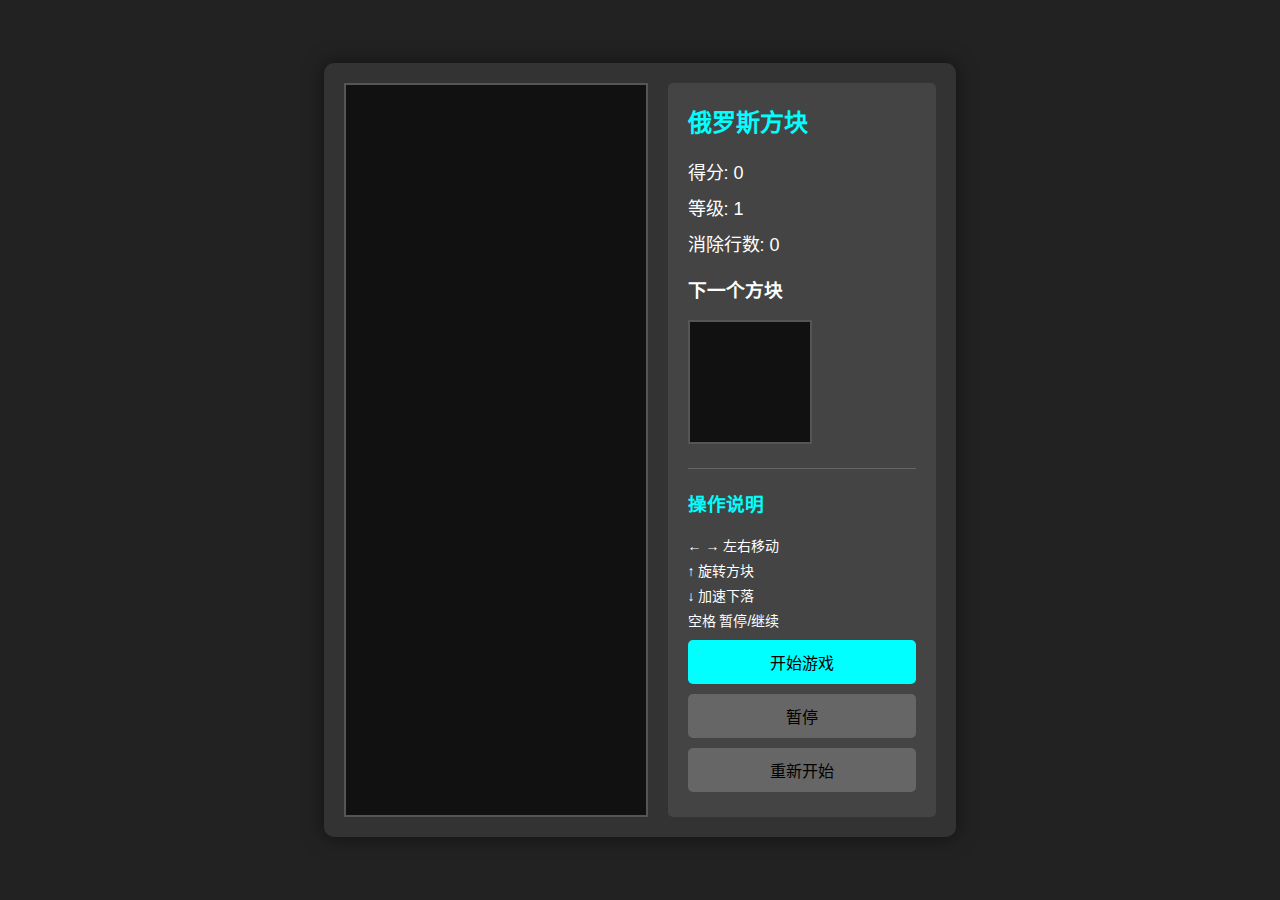
<file: games/main/tetris.html>
<!DOCTYPE html>
<html lang="zh-CN">
<head>
    <meta charset="UTF-8">
    <meta name="viewport" content="width=device-width, initial-scale=1.0">
    <title>俄罗斯方块</title>
    <style>
        body {
            margin: 0;
            padding: 0;
            display: flex;
            justify-content: center;
            align-items: center;
            min-height: 100vh;
            background-color: #222;
            font-family: Arial, sans-serif;
        }
        
        .game-container {
            display: flex;
            gap: 20px;
            padding: 20px;
            background-color: #333;
            border-radius: 10px;
            box-shadow: 0 0 20px rgba(0,0,0,0.5);
        }
        
        canvas {
            border: 2px solid #555;
            background-color: #111;
        }
        
        .info-panel {
            color: white;
            padding: 20px;
            background-color: #444;
            border-radius: 5px;
            min-width: 200px;
        }
        
        .info-panel h2 {
            margin-top: 0;
            color: #0ff;
        }
        
        .info-panel p {
            margin: 10px 0;
            font-size: 18px;
        }
        
        .controls {
            margin-top: 20px;
            padding-top: 20px;
            border-top: 1px solid #666;
        }
        
        .controls h3 {
            margin-top: 0;
            color: #0ff;
        }
        
        .controls p {
            margin: 5px 0;
            font-size: 14px;
        }
        
        button {
            width: 100%;
            padding: 10px;
            margin: 5px 0;
            font-size: 16px;
            background-color: #0ff;
            color: #000;
            border: none;
            border-radius: 5px;
            cursor: pointer;
            transition: background-color 0.3s;
        }
        
        button:hover {
            background-color: #0aa;
        }
        
        button:disabled {
            background-color: #666;
            cursor: not-allowed;
        }
        
        .game-over {
            position: absolute;
            top: 50%;
            left: 50%;
            transform: translate(-50%, -50%);
            background-color: rgba(0,0,0,0.9);
            color: white;
            padding: 30px;
            border-radius: 10px;
            text-align: center;
            display: none;
        }
        
        .game-over h2 {
            color: #f00;
            margin-top: 0;
        }
    </style>
</head>
<body>
    <div class="game-container">
        <canvas id="gameCanvas" width="300" height="600"></canvas>
        <div class="info-panel">
            <h2>俄罗斯方块</h2>
            <p>得分: <span id="score">0</span></p>
            <p>等级: <span id="level">1</span></p>
            <p>消除行数: <span id="lines">0</span></p>
            <div class="next-piece">
                <h3>下一个方块</h3>
                <canvas id="nextCanvas" width="120" height="120"></canvas>
            </div>
            <div class="controls">
                <h3>操作说明</h3>
                <p>← → 左右移动</p>
                <p>↑ 旋转方块</p>
                <p>↓ 加速下落</p>
                <p>空格 暂停/继续</p>
            </div>
            <button id="startBtn">开始游戏</button>
            <button id="pauseBtn" disabled>暂停</button>
            <button id="restartBtn" disabled>重新开始</button>
        </div>
    </div>
    
    <div class="game-over" id="gameOver">
        <h2>游戏结束</h2>
        <p>最终得分: <span id="finalScore">0</span></p>
        <button onclick="restartGame()">再玩一次</button>
    </div>

    <script>
        const canvas = document.getElementById('gameCanvas');
        const ctx = canvas.getContext('2d');
        const nextCanvas = document.getElementById('nextCanvas');
        const nextCtx = nextCanvas.getContext('2d');
        
        const COLS = 10;
        const ROWS = 20;
        const BLOCK_SIZE = 30;
        
        // 方块形状定义
        const SHAPES = [
            // I
            [[1,1,1,1]],
            // J
            [[1,0,0],
             [1,1,1]],
            // L
            [[0,0,1],
             [1,1,1]],
            // O
            [[1,1],
             [1,1]],
            // S
            [[0,1,1],
             [1,1,0]],
            // T
            [[0,1,0],
             [1,1,1]],
            // Z
            [[1,1,0],
             [0,1,1]]
        ];
        
        const COLORS = [
            '#0ff', // 青色
            '#00f', // 蓝色
            '#fa0', // 橙色
            '#ff0', // 黄色
            '#0f0', // 绿色
            '#f0f', // 紫色
            '#f00'  // 红色
        ];
        
        let board = Array(ROWS).fill().map(() => Array(COLS).fill(0));
        let currentPiece = null;
        let nextPiece = null;
        let score = 0;
        let level = 1;
        let lines = 0;
        let dropInterval = 1000;
        let lastDropTime = 0;
        let gameRunning = false;
        let gamePaused = false;
        let animationId = null;
        
        class Piece {
            constructor(shape, color) {
                this.shape = shape;
                this.color = color;
                this.x = Math.floor((COLS - shape[0].length) / 2);
                this.y = 0;
            }
            
            rotate() {
                const rotated = this.shape[0].map((_, i) => 
                    this.shape.map(row => row[i]).reverse()
                );
                return rotated;
            }
        }
        
        function drawBlock(ctx, x, y, color) {
            ctx.fillStyle = color;
            ctx.fillRect(x * BLOCK_SIZE, y * BLOCK_SIZE, BLOCK_SIZE, BLOCK_SIZE);
            ctx.strokeStyle = '#000';
            ctx.strokeRect(x * BLOCK_SIZE, y * BLOCK_SIZE, BLOCK_SIZE, BLOCK_SIZE);
        }
        
        function drawBoard() {
            ctx.clearRect(0, 0, canvas.width, canvas.height);
            
            // 绘制已固定的方块
            for (let y = 0; y < ROWS; y++) {
                for (let x = 0; x < COLS; x++) {
                    if (board[y][x]) {
                        drawBlock(ctx, x, y, COLORS[board[y][x] - 1]);
                    }
                }
            }
            
            // 绘制当前方块
            if (currentPiece) {
                currentPiece.shape.forEach((row, y) => {
                    row.forEach((value, x) => {
                        if (value) {
                            drawBlock(ctx, currentPiece.x + x, currentPiece.y + y, currentPiece.color);
                        }
                    });
                });
            }
        }
        
        function drawNextPiece() {
            nextCtx.clearRect(0, 0, nextCanvas.width, nextCanvas.height);
            if (nextPiece) {
                const blockSize = 25;
                const offsetX = (nextCanvas.width - nextPiece.shape[0].length * blockSize) / 2;
                const offsetY = (nextCanvas.height - nextPiece.shape.length * blockSize) / 2;
                
                nextPiece.shape.forEach((row, y) => {
                    row.forEach((value, x) => {
                        if (value) {
                            nextCtx.fillStyle = nextPiece.color;
                            nextCtx.fillRect(
                                offsetX + x * blockSize,
                                offsetY + y * blockSize,
                                blockSize,
                                blockSize
                            );
                            nextCtx.strokeStyle = '#000';
                            nextCtx.strokeRect(
                                offsetX + x * blockSize,
                                offsetY + y * blockSize,
                                blockSize,
                                blockSize
                            );
                        }
                    });
                });
            }
        }
        
        function isValidMove(piece, dx = 0, dy = 0, newShape = null) {
            const shape = newShape || piece.shape;
            const newX = piece.x + dx;
            const newY = piece.y + dy;
            
            for (let y = 0; y < shape.length; y++) {
                for (let x = 0; x < shape[y].length; x++) {
                    if (shape[y][x]) {
                        const boardX = newX + x;
                        const boardY = newY + y;
                        
                        if (boardX < 0 || boardX >= COLS || boardY >= ROWS) {
                            return false;
                        }
                        
                        if (boardY >= 0 && board[boardY][boardX]) {
                            return false;
                        }
                    }
                }
            }
            
            return true;
        }
        
        function lockPiece() {
            currentPiece.shape.forEach((row, y) => {
                row.forEach((value, x) => {
                    if (value) {
                        const boardY = currentPiece.y + y;
                        const boardX = currentPiece.x + x;
                        if (boardY >= 0) {
                            board[boardY][boardX] = COLORS.indexOf(currentPiece.color) + 1;
                        }
                    }
                });
            });
        }
        
        function clearLines() {
            let linesCleared = 0;
            
            for (let y = ROWS - 1; y >= 0; y--) {
                if (board[y].every(cell => cell !== 0)) {
                    board.splice(y, 1);
                    board.unshift(Array(COLS).fill(0));
                    linesCleared++;
                    y++; // 重新检查当前行
                }
            }
            
            if (linesCleared > 0) {
                lines += linesCleared;
                
                // 计算得分
                const points = [0, 100, 300, 600, 1000];
                score += points[linesCleared] * level;
                
                // 升级
                if (lines >= level * 10) {
                    level++;
                    dropInterval = Math.max(100, 1000 - (level - 1) * 100);
                }
                
                updateUI();
            }
        }
        
        function updateUI() {
            document.getElementById('score').textContent = score;
            document.getElementById('level').textContent = level;
            document.getElementById('lines').textContent = lines;
        }
        
        function spawnPiece() {
            if (nextPiece) {
                currentPiece = nextPiece;
            } else {
                const shapeIndex = Math.floor(Math.random() * SHAPES.length);
                currentPiece = new Piece(SHAPES[shapeIndex], COLORS[shapeIndex]);
            }
            
            const nextShapeIndex = Math.floor(Math.random() * SHAPES.length);
            nextPiece = new Piece(SHAPES[nextShapeIndex], COLORS[nextShapeIndex]);
            
            if (!isValidMove(currentPiece)) {
                gameOver();
            }
        }
        
        function movePiece(dx, dy) {
            if (isValidMove(currentPiece, dx, dy)) {
                currentPiece.x += dx;
                currentPiece.y += dy;
                return true;
            }
            return false;
        }
        
        function rotatePiece() {
            const rotated = currentPiece.rotate();
            if (isValidMove(currentPiece, 0, 0, rotated)) {
                currentPiece.shape = rotated;
            }
        }
        
        function dropPiece() {
            if (!movePiece(0, 1)) {
                lockPiece();
                clearLines();
                spawnPiece();
            }
        }
        
        function gameLoop(timestamp) {
            if (!gameRunning || gamePaused) return;
            
            if (timestamp - lastDropTime > dropInterval) {
                dropPiece();
                lastDropTime = timestamp;
            }
            
            drawBoard();
            drawNextPiece();
            animationId = requestAnimationFrame(gameLoop);
        }
        
        function startGame() {
            board = Array(ROWS).fill().map(() => Array(COLS).fill(0));
            score = 0;
            level = 1;
            lines = 0;
            dropInterval = 1000;
            updateUI();
            
            spawnPiece();
            spawnPiece();
            
            gameRunning = true;
            gamePaused = false;
            
            document.getElementById('startBtn').disabled = true;
            document.getElementById('pauseBtn').disabled = false;
            document.getElementById('restartBtn').disabled = false;
            document.getElementById('gameOver').style.display = 'none';
            
            lastDropTime = performance.now();
            gameLoop(performance.now());
        }
        
        function pauseGame() {
            gamePaused = !gamePaused;
            document.getElementById('pauseBtn').textContent = gamePaused ? '继续' : '暂停';
            
            if (!gamePaused) {
                lastDropTime = performance.now();
                gameLoop(performance.now());
            }
        }
        
        function restartGame() {
            cancelAnimationFrame(animationId);
            startGame();
        }
        
        function gameOver() {
            gameRunning = false;
            cancelAnimationFrame(animationId);
            
            document.getElementById('finalScore').textContent = score;
            document.getElementById('gameOver').style.display = 'block';
            document.getElementById('startBtn').disabled = false;
            document.getElementById('pauseBtn').disabled = true;
        }
        
        // 键盘控制
        document.addEventListener('keydown', (e) => {
            if (!gameRunning || gamePaused) return;
            
            switch(e.key) {
                case 'ArrowLeft':
                    movePiece(-1, 0);
                    break;
                case 'ArrowRight':
                    movePiece(1, 0);
                    break;
                case 'ArrowUp':
                    rotatePiece();
                    break;
                case 'ArrowDown':
                    dropPiece();
                    lastDropTime = performance.now();
                    break;
                case ' ':
                    e.preventDefault();
                    pauseGame();
                    break;
            }
            
            drawBoard();
        });
        
        // 按钮事件
        document.getElementById('startBtn').addEventListener('click', startGame);
        document.getElementById('pauseBtn').addEventListener('click', pauseGame);
        document.getElementById('restartBtn').addEventListener('click', restartGame);
        
        // 初始化
        drawBoard();
    </script>
</body>
</html>
</file>
<file: temple.css>
/* temple.css */

/* 1. 基础变量 & 渐变背景 */
:root {
    --grad-start: #00c6ff;   /* 蓝绿起点 */
    --grad-mid:   #0072ff;   /* 过渡色 */
    --grad-end:   #ff4e9f;   /* 粉终点 */
    --glass-bg:   rgba(255,255,255,.15);
    --glass-bd:   rgba(255,255,255,.25);
    --radius:     12px;
    --trans:      .3s ease;
}

* {
    margin: 0;
    padding: 0;
    box-sizing: border-box;
}

html, body {
    height: 100%;
    font-family: "Segoe UI", Roboto, Helvetica, Arial, sans-serif;
    background: linear-gradient(135deg, var(--grad-start) 0%, var(--grad-mid) 50%, var(--grad-end) 100%);
    background-attachment: fixed;
    color: #fff;
}

/* 2. 打字机效果（仅 H1、H2） */
h1, h2 {
    font-family: "Courier New", monospace;   /* 像素风格等宽字体 */
    letter-spacing: .05em;
    overflow: hidden;
    white-space: nowrap;
    width: 0;
    animation: typing 1.2s steps(16, end) forwards;
    margin: .5em auto;
    text-align: center;
}

@keyframes typing {
    to { width: 100%; }
}

h1 { font-size: clamp(2.2rem, 5vw, 3.5rem); }
h2 { font-size: clamp(1.4rem, 3vw, 2rem); }

/* 3. 主容器 */
.wrapper {
    max-width: 1100px;
    margin: 0 auto;
    padding: 2rem 1rem;
}

/* 4. 游戏区：自适应卡片 */
.game-grid {
    display: grid;
    grid-template-columns: repeat(auto-fit, minmax(220px, 1fr));
    gap: 1.5rem;
    margin: 2.5rem 0;
}

/* 5. 毛玻璃卡片 */
.card {
    background: var(--glass-bg);
    backdrop-filter: blur(10px);
    -webkit-backdrop-filter: blur(10px);
    border: 1px solid var(--glass-bd);
    border-radius: var(--radius);
    padding: 1.5rem 1rem;
    text-align: center;
    transition: transform var(--trans), box-shadow var(--trans);
    cursor: pointer;
}
.card:hover {
    transform: translateY(-6px);
    box-shadow: 0 8px 20px rgba(0,0,0,.2);
}
.card img {
    width: 100%;
    height: 120px;
    object-fit: cover;
    border-radius: 6px;
    margin-bottom: .8rem;
}
.card h3 {
    font-size: 1.1rem;
    margin-bottom: .4rem;
}
.card p {
    font-size: .9rem;
    opacity: .85;
}

/* 6. 底部链接 */
footer {
    text-align: center;
    margin-top: 3rem;
}
footer a {
    display: inline-block;
    margin: 0 .8rem;
    padding: .6rem 1.2rem;
    background: var(--glass-bg);
    border: 1px solid var(--glass-bd);
    border-radius: var(--radius);
    color: #fff;
    text-decoration: none;
    transition: background var(--trans);
}
footer a:hover {
    background: rgba(255,255,255,.25);
}

/* 7. 小屏微调 */
@media (max-width: 600px) {
    .game-grid { grid-template-columns: repeat(auto-fit, minmax(160px, 1fr)); }
}
</file>
<file: games/iframe/iframe.css>
iframe {display: block; margin: 0 auto;}
</file>
